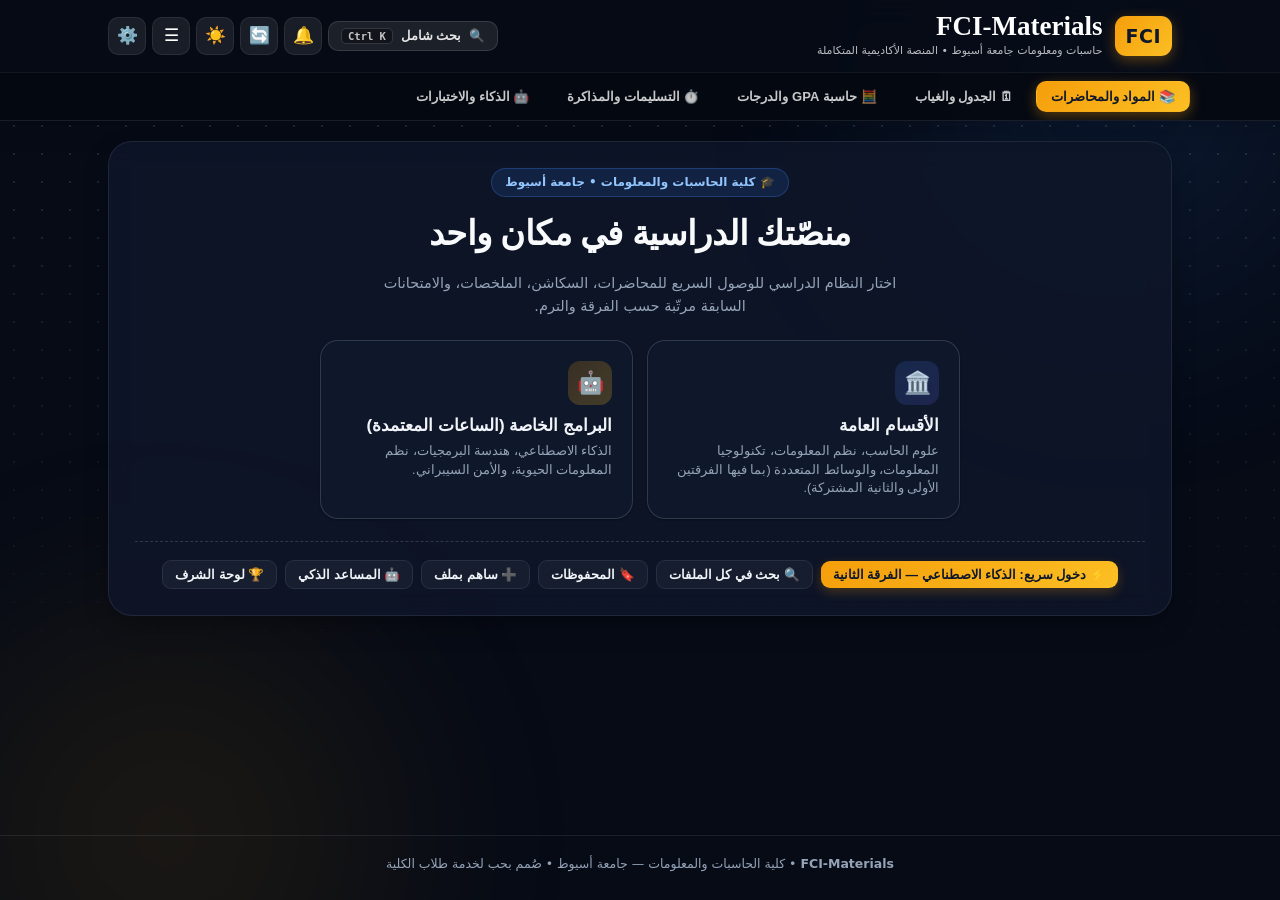
<file: index.html>
<!DOCTYPE html>
<html lang="ar" dir="rtl">
<head>
  <meta charset="UTF-8">
  <meta name="viewport" content="width=device-width, initial-scale=1.0, viewport-fit=cover">
  <title>FCI-Materials | منصة حاسبات ومعلومات جامعة أسيوط</title>
  <meta name="description" content="المنصة الأكاديمية المتكاملة لطلاب كلية الحاسبات والمعلومات بجامعة أسيوط — المحاضرات، السكاشن، الملخصات، الامتحانات، حاسبة GPA، والجدول الدراسي.">
  <meta name="theme-color" content="#060b16">
  <meta name="referrer" content="no-referrer">
  <meta http-equiv="Content-Security-Policy" content="default-src 'self'; script-src 'self' 'unsafe-inline'; style-src 'self' 'unsafe-inline' https://fonts.googleapis.com; font-src 'self' https://fonts.gstatic.com; img-src 'self' data: https://api.qrserver.com; connect-src 'self' https://script.google.com https://script.googleusercontent.com; frame-src https://drive.google.com https://docs.google.com https://www.youtube.com https://www.youtube-nocookie.com; object-src 'none'; base-uri 'self'; form-action 'self';">
  <meta name="apple-mobile-web-app-capable" content="yes">
  <meta name="apple-mobile-web-app-status-bar-style" content="black-translucent">
  <meta name="mobile-web-app-capable" content="yes">
  <meta property="og:title" content="FCI-Materials | حاسبات ومعلومات جامعة أسيوط">
  <meta property="og:description" content="المحاضرات، السكاشن، الملخصات، الامتحانات السابقة، حاسبة الـ GPA، ومتتبع الغياب في مكان واحد.">
  <meta property="og:type" content="website">
  <link rel="manifest" href="manifest.webmanifest">
  <link rel="icon" href="icon.svg" type="image/svg+xml">
  <link rel="apple-touch-icon" href="icon-192.png">
  <link rel="preconnect" href="https://script.google.com" crossorigin>
  <link rel="preconnect" href="https://script.googleusercontent.com" crossorigin>
  <link rel="preconnect" href="https://fonts.googleapis.com">
  <link rel="preconnect" href="https://fonts.gstatic.com" crossorigin>
  <link href="https://fonts.googleapis.com/css2?family=Markazi+Text:wght@500;700&family=Cairo:wght@400;600;700;800&display=swap" rel="stylesheet">
  <link rel="stylesheet" href="style.css?v=14">
</head>
<body>
  <div id="bg" aria-hidden="true"><div class="bg-dots"></div></div>

  <div id="splashScreen" role="status" aria-label="جاري التحميل">
    <div class="splash-logo">FCI</div>
    <h1>FCI-Materials</h1>
    <p>كلية الحاسبات والمعلومات — جامعة أسيوط</p>
    <div class="spinner"></div>
  </div>

  <div id="globalAnnouncement" class="announcement-bar" role="alert"></div>
  <div id="offlineBanner" class="offline-banner" role="status">📡 لا يوجد اتصال بالإنترنت حالياً — يتم عرض آخر نسخة محفوظة على جهازك</div>
  <div id="toast-container" aria-live="polite"></div>

  <header class="site-header" id="siteHeader">
    <div class="wrap header-inner">
      <div class="brand" id="brandHomeBtn" role="button" tabindex="0" aria-label="العودة للرئيسية">
        <span class="brand-mark">FCI</span>
        <div class="brand-text">
          <h1>FCI-Materials</h1>
          <p>حاسبات ومعلومات جامعة أسيوط • المنصة الأكاديمية المتكاملة</p>
        </div>
      </div>

      <div class="header-actions">
        <button type="button" class="search-trigger" onclick="openGlobalSearch()" title="بحث شامل في كل الملفات (Ctrl+K)" aria-label="بحث شامل">
          <span>🔍</span>
          <span class="st-txt">بحث شامل</span>
          <kbd>Ctrl K</kbd>
        </button>
        <button type="button" id="notifBtn" onclick="toggleNotif()" class="icon-link" title="الإشعارات" aria-label="الإشعارات">
          🔔<span id="notifDot" class="notification-dot"></span>
        </button>
        <button type="button" id="refreshBtn" onclick="refresh(true)" class="icon-link" title="تحديث البيانات" aria-label="تحديث">🔄</button>
        <button type="button" id="themeToggleBtn" class="icon-link" title="تغيير المظهر" aria-label="المظهر">🌙</button>
        <button type="button" onclick="openMenu()" class="icon-link" title="القائمة والأدوات" aria-label="القائمة">☰</button>
        <button type="button" id="adminBtn" onclick="showSection('adminLogin')" class="icon-link" title="دخول الإدارة" aria-label="الإدارة">⚙️</button>
        <button type="button" id="logoutBtn" onclick="logoutAdmin()" class="icon-link" style="display:none" title="تسجيل الخروج" aria-label="خروج">🚪</button>
      </div>
    </div>

    <div class="main-nav-wrap">
      <nav class="main-nav" aria-label="أقسام المنصة">
        <button type="button" class="mnav-btn active" data-main-tab="studentFlow" onclick="switchMainView('studentFlow')">📚 المواد والمحاضرات</button>
        <button type="button" class="mnav-btn" data-main-tab="scheduleView" onclick="switchMainView('scheduleView')">🗓 الجدول والغياب</button>
        <button type="button" class="mnav-btn" data-main-tab="gpaView" onclick="switchMainView('gpaView')">🧮 حاسبة GPA والدرجات</button>
        <button type="button" class="mnav-btn" data-main-tab="studyView" onclick="switchMainView('studyView')">⏱️ التسليمات والمذاكرة</button>
        <button type="button" class="mnav-btn" data-main-tab="aiView" onclick="switchMainView('aiView')">🤖 الذكاء والاختبارات</button>
      </nav>
    </div>
  </header>

  <!-- Modals & Overlays -->
  <div id="readModal" class="modal-overlay">
    <div class="reader">
      <div class="reader-bar">
        <div class="reader-title-wrap">
          <b id="rdT"></b>
          <span id="rdPos" class="reader-pos" hidden></span>
        </div>
        <div class="reader-tools">
          <button type="button" id="rdPrev" class="rd-btn" onclick="stepReader(-1)" title="الملف السابق (السهم الأيمن)">▶ <span class="rd-lbl">السابق</span></button>
          <button type="button" id="rdNext" class="rd-btn" onclick="stepReader(1)" title="الملف التالي (السهم الأيسر)"><span class="rd-lbl">التالي</span> ◀</button>
          <button type="button" id="rdDone" class="rd-btn" onclick="toggleReaderDone()" title="تحديد كمكتمل">✔ <span class="rd-lbl">تم</span></button>
          <button type="button" id="rdAi" class="rd-btn" onclick="askAiFromReader()" title="اسأل Gemini Pro عن الملف">🤖 <span class="rd-lbl">شرح AI</span></button>
          <button type="button" id="rdNote" class="rd-btn" onclick="openReaderNote()" title="ملاحظة على الملف">📝</button>
          <a id="rdDl" class="rd-btn" href="#" target="_blank" rel="noopener noreferrer" title="تحميل مباشر">⬇</a>
          <a id="rdExt" class="rd-btn" href="#" target="_blank" rel="noopener noreferrer" title="فتح في نافذة جديدة">↗</a>
          <button type="button" class="rd-btn close-x" onclick="closeReader()" aria-label="إغلاق">✕</button>
        </div>
      </div>
      <iframe id="rdF" title="عارض الملف" allowfullscreen></iframe>
    </div>
  </div>

  <div id="toolModal" class="modal-overlay">
    <div class="modal-content" id="toolBody"></div>
  </div>

  <div id="confirmModal" class="modal-overlay">
    <div class="modal-content" style="max-width:380px;text-align:center">
      <h3>تأكيد الإجراء</h3>
      <p id="confirmMsg" style="font-size:14px;color:var(--text-secondary);margin:10px 0 18px"></p>
      <div style="display:flex;gap:10px">
        <button type="button" class="btn" style="flex:1" onclick="resolveConfirm(true)">نعم، متابعة</button>
        <button type="button" class="btn btn-danger" style="flex:1" onclick="resolveConfirm(false)">إلغاء</button>
      </div>
    </div>
  </div>

  <div id="promptModal" class="modal-overlay">
    <div class="modal-content" style="max-width:400px">
      <h3 id="promptTitle">إدخال قيمة</h3>
      <div class="form-group">
        <input type="text" id="promptInput" class="form-input" autocomplete="off">
      </div>
      <div style="display:flex;gap:10px">
        <button type="button" class="btn" style="flex:1" onclick="resolvePrompt(true)">حفظ</button>
        <button type="button" class="btn btn-danger" style="flex:1" onclick="resolvePrompt(false)">إلغاء</button>
      </div>
    </div>
  </div>

  <div id="editModal" class="modal-overlay">
    <div class="modal-content">
      <h3>✏️ تعديل الملف</h3>
      <input type="hidden" id="editId">
      <div class="form-group"><label>اسم المادة</label><input type="text" id="editSubject" class="form-input"></div>
      <div class="form-group"><label>العنوان</label><input type="text" id="editTitle" class="form-input"></div>
      <div class="form-group"><label>الرابط</label><input type="url" id="editLink" class="form-input"></div>
      <div class="form-grid">
        <div class="form-group"><label>الأسبوع</label><select id="editWeek" class="form-select"></select></div>
        <div class="form-group"><label>النوع</label><select id="editType" class="form-select"></select></div>
        <div class="form-group"><label>النظام</label><select id="editTrack" class="form-select"></select></div>
        <div class="form-group"><label>القسم</label><select id="editDept" class="form-select"></select></div>
        <div class="form-group"><label>الفرقة</label><select id="editLevel" class="form-select"></select></div>
        <div class="form-group"><label>الفصل</label><select id="editSem" class="form-select"></select></div>
      </div>
      <div class="form-group"><label>الوسوم</label><input type="text" id="editTags" class="form-input"></div>
      <div class="form-grid">
        <div class="form-group"><label>تاريخ التسليم (للتكليفات)</label><input type="date" id="editDeadline" class="form-input"></div>
        <div class="form-group"><label>اسم الدكتور</label><input type="text" id="editDoctor" class="form-input"></div>
      </div>
      <div style="display:flex;gap:10px;margin-top:6px">
        <button type="button" class="btn" style="flex:1" onclick="submitEdit()">💾 حفظ التعديلات</button>
        <button type="button" class="btn btn-danger" style="flex:1" onclick="closeModal('editModal')">إلغاء</button>
      </div>
    </div>
  </div>

  <div id="notifDropdown" class="notif-dropdown" role="dialog" aria-label="الإشعارات">
    <div class="notif-head">
      <b>🔔 جديد المنصة</b>
      <button type="button" onclick="closeNotif()" aria-label="إغلاق">✕</button>
    </div>
    <div id="notifList">لا جديد.</div>
  </div>

  <main class="wrap">
    <!-- ==================== 1. STUDENT MATERIALS FLOW ==================== -->
    <div id="studentFlow">
      <section id="trackStep" class="drawer-label student-step">
        <span class="hero-badge">🎓 كلية الحاسبات والمعلومات • جامعة أسيوط</span>
        <h2>منصّتك الدراسية في مكان واحد</h2>
        <p class="hero-sub">اختار النظام الدراسي للوصول السريع للمحاضرات، السكاشن، الملخصات، والامتحانات السابقة مرتّبة حسب الفرقة والترم.</p>

        <div class="track-cards">
          <button type="button" class="track-card-btn" data-k="track" data-v="عام" data-n="deptStep">
            <div class="track-card-ic">🏛️</div>
            <strong>الأقسام العامة</strong>
            <span>علوم الحاسب، نظم المعلومات، تكنولوجيا المعلومات، والوسائط المتعددة (بما فيها الفرقتين الأولى والثانية المشتركة).</span>
          </button>
          <button type="button" class="track-card-btn special" data-k="track" data-v="خاص" data-n="deptStep">
            <div class="track-card-ic">🤖</div>
            <strong>البرامج الخاصة (الساعات المعتمدة)</strong>
            <span>الذكاء الاصطناعي، هندسة البرمجيات، نظم المعلومات الحيوية، والأمن السيبراني.</span>
          </button>
        </div>

        <div class="quick-strip">
          <button type="button" class="btn btn-warning sm" onclick="quickSelectAI()">⚡ دخول سريع: الذكاء الاصطناعي — الفرقة الثانية</button>
          <button type="button" class="btn btn-ghost sm" onclick="openGlobalSearch()">🔍 بحث في كل الملفات</button>
          <button type="button" class="btn btn-ghost sm" onclick="openSaved()">🔖 المحفوظات</button>
          <button type="button" class="btn btn-ghost sm" onclick="openContribute()">➕ ساهم بملف</button>
          <button type="button" class="btn btn-ghost sm" onclick="switchMainView('aiView');switchAiTab('tutor')">🤖 المساعد الذكي</button>
          <button type="button" class="btn btn-ghost sm" onclick="switchMainView('aiView');switchAiTab('leaderboard')">🏆 لوحة الشرف</button>
        </div>
      </section>

      <section id="deptStep" class="drawer-label student-step" hidden>
        <div class="chosen-level-bar">
          <span>النظام: <strong id="lblDept"></strong></span>
          <button type="button" class="btn btn-ghost sm" onclick="resetTo('trackStep')">← تغيير النظام</button>
        </div>
        <h2>اختار القسم / البرنامج</h2>
        <p style="font-size:13px;color:var(--text-muted);margin:0">اختار قسمك، أو «المواد المشتركة فقط» لو لسه مختارتش.</p>
        <div id="deptBtns" class="level-picker"></div>
      </section>

      <section id="levelStep" class="drawer-label student-step" hidden>
        <div class="chosen-level-bar">
          <span>المسار: <strong id="lblLevel"></strong></span>
          <button type="button" class="btn btn-ghost sm" onclick="resetTo('trackStep')">← البداية</button>
        </div>
        <h2>الفرقة الدراسية</h2>
        <div id="levelBtns" class="level-picker"></div>
      </section>

      <section id="semesterStep" class="drawer-label student-step" hidden>
        <div class="chosen-level-bar">
          <span>المسار: <strong id="lblSem"></strong></span>
          <button type="button" class="btn btn-ghost sm" onclick="resetTo('levelStep')">← تغيير الفرقة</button>
        </div>
        <h2>الفصل الدراسي</h2>
        <div class="level-picker">
          <button type="button" class="btn" data-k="semester" data-v="الفصل الأول">📘 الترم الأول</button>
          <button type="button" class="btn" data-k="semester" data-v="الفصل الثاني">📗 الترم الثاني</button>
        </div>
      </section>

      <section id="resultsStep" class="drawer-label student-step" hidden>
        <div class="chosen-level-bar hero-bar">
          <span id="chosenResultsLabel"></span>
          <div style="display:flex;gap:6px;flex-wrap:wrap">
            <button type="button" class="btn sm btn-warning" onclick="switchMainView('scheduleView')">🗓 جدولي</button>
            <button type="button" class="btn sm btn-danger" onclick="clearSavedPath()">تغيير مساري</button>
          </div>
        </div>
        <h2>موادك الدراسية 📚</h2>
        <div id="semProg"></div>
        <div id="recentStrip"></div>
        <div id="upcoming"></div>
        <div class="filters">
          <input type="search" id="searchBox" class="form-input" placeholder="🔍 ابحث عن مادة أو ملف أو دكتور..." aria-label="بحث">
          <select id="weekFilter" class="form-select" style="max-width:165px" aria-label="الأسبوع"></select>
          <select id="typeFilter" class="form-select" style="max-width:165px" aria-label="النوع"></select>
        </div>
        <div id="quickFilterBar" class="qfilter-bar" role="group" aria-label="فلاتر سريعة">
          <button type="button" class="qf-pill active" data-qf="all" onclick="setQuickFilter('all')">✨ الكل</button>
          <button type="button" id="qfNewBtn" class="qf-pill" data-qf="new" onclick="setQuickFilter('new')">🆕 جديد الأسبوع</button>
          <button type="button" class="qf-pill" data-qf="todo" onclick="setQuickFilter('todo')">⏳ لم يكتمل بعد</button>
          <button type="button" class="qf-pill" data-qf="saved" onclick="setQuickFilter('saved')">🔖 المحفوظات</button>
          <button type="button" class="qf-pill" data-qf="noted" onclick="setQuickFilter('noted')">📝 عليه ملاحظة</button>
        </div>
        <p style="color:var(--text-muted);font-size:12px;margin:8px 0 0">اضغط على أي مادة لفتحها في تاب مستقل، ثم اختار القسم (محاضرات، سكاشن، ملخصات...) • ⭐ تثبيت • ✔ تم • 📝 ملاحظة</p>
        <div id="cards" class="card-grid"></div>
      </section>
    </div>

    <!-- ==================== 2. SCHEDULE & ATTENDANCE HUB ==================== -->
    <section id="scheduleView" class="drawer-label" hidden>
      <div class="chosen-level-bar">
        <span>🗓 جدول المحاضرات والسكاشن ومتتبع الغياب</span>
        <button type="button" class="btn btn-ghost sm" onclick="exportIcs()">📆 تصدير المواعيد للتقويم</button>
      </div>

      <div class="two-col">
        <div class="acard" style="margin-bottom:0">
          <div style="display:flex;justify-content:space-between;align-items:center;flex-wrap:wrap;gap:8px;margin-bottom:10px">
            <h3 style="margin:0">📅 الجدول الأسبوعي</h3>
            <span id="todayBadgeLabel" class="tag"></span>
          </div>
          <div class="pill-bar" id="schedDayPills"></div>

          <form id="customSchedForm" class="form-grid" style="background:var(--bg-surface);padding:12px;border-radius:12px;border:1px solid var(--border);margin-bottom:14px">
            <input type="text" id="cSchedSubject" class="form-input" required placeholder="اسم المقرر (مثل: البرمجة الشيئية)">
            <select id="cSchedDay" class="form-select">
              <option value="السبت">السبت</option>
              <option value="الأحد">الأحد</option>
              <option value="الاثنين">الاثنين</option>
              <option value="الثلاثاء">الثلاثاء</option>
              <option value="الأربعاء">الأربعاء</option>
              <option value="الخميس">الخميس</option>
            </select>
            <input type="text" id="cSchedTime" class="form-input" required placeholder="الوقت (مثال: 10:00 - 12:00 ظ)">
            <input type="text" id="cSchedRoom" class="form-input" required placeholder="المكان (مدرج 9 / معمل 3أ)">
            <select id="cSchedType" class="form-select">
              <option value="محاضرة نظري">محاضرة نظري</option>
              <option value="سكشن / معمل عملي">سكشن / معمل عملي</option>
            </select>
            <button type="submit" class="btn">➕ أضف لجدولي</button>
          </form>

          <div id="unifiedScheduleList"></div>
        </div>

        <div class="acard" style="margin-bottom:0">
          <div style="display:flex;justify-content:space-between;align-items:center;flex-wrap:wrap;gap:8px;margin-bottom:8px">
            <h3 style="margin:0">🚨 متتبع الغياب والإنذارات</h3>
            <button type="button" class="btn btn-warning sm" onclick="importPathCoursesToAttendance()">⚡ استيراد مواد ترمي</button>
          </div>
          <p style="font-size:12.5px;color:var(--text-muted);margin:0 0 12px">سجّل غياباتك في كل مادة لتجنب تجاوز الحد الأقصى (4 غيابات بدون عذر قبل الحرمان).</p>
          <form id="addAttCourseForm" class="row" style="margin-bottom:12px">
            <input type="text" id="newAttCourseName" class="form-input" required placeholder="أضف مادة لمتتبع الغياب...">
            <button type="submit" class="btn sm">➕ إضافة</button>
          </form>
          <div id="attendanceCardsList"></div>
        </div>
      </div>
    </section>

    <!-- ==================== 3. GPA & GRADE CALCULATOR HUB ==================== -->
    <section id="gpaView" class="drawer-label" hidden>
      <div class="chosen-level-bar">
        <span>🧮 حاسبة المعدل التراكمي (GPA) وحاسبة درجات الميدتيرم والفاينال</span>
        <button type="button" class="btn sm btn-warning" onclick="resetDefaultGpaCourses()">🗑️ مسح كل المواد</button>
      </div>

      <div class="two-col">
        <div class="acard" style="margin-bottom:0">
          <div style="display:flex;justify-content:space-between;align-items:center;flex-wrap:wrap;gap:8px;margin-bottom:12px">
            <h3 style="margin:0">📈 مقررات الفصل الدراسي الحالي</h3>
            <div style="display:flex;gap:6px;flex-wrap:wrap">
              <button type="button" class="btn btn-warning sm" onclick="importPathCoursesToGpa()">⚡ استيراد مواد ترمي</button>
              <button type="button" class="btn sm" onclick="addRichGpaCourse()">➕ إضافة مادة</button>
            </div>
          </div>

          <div class="form-grid" style="margin-bottom:12px">
            <div class="form-group" style="margin:0">
              <label>المعدل التراكمي السابق (CGPA)</label>
              <input type="number" id="prevGpa" class="form-input" placeholder="مثال: 3.45" step="0.01" min="0" max="4">
            </div>
            <div class="form-group" style="margin:0">
              <label>الساعات المجتازة سابقاً</label>
              <input type="number" id="prevHrs" class="form-input" placeholder="مثال: 36" min="0" max="144">
            </div>
          </div>

          <div id="richGpaCoursesList"></div>
        </div>

        <div>
          <div class="acard">
            <h3>🏆 النتيجة الفورية للمعدل</h3>
            <div class="stat-grid" style="margin-bottom:10px">
              <div class="stat-card">
                <small>معدل الفصل (Semester)</small>
                <div id="liveSemGpa" class="stat-num">0.00</div>
                <small id="liveSemHours">0 ساعة</small>
              </div>
              <div class="stat-card">
                <small>التراكمي الجديد (CGPA)</small>
                <div id="liveNewCgpa" class="stat-num">0.00</div>
                <small id="liveGradeBadge">—</small>
              </div>
            </div>
            <div id="gpaHonorAlert" style="font-size:13px;font-weight:700;text-align:center;padding:9px;border-radius:10px;background:var(--bg-surface);border:1px solid var(--border)"></div>
          </div>

          <div class="acard">
            <h4>🎯 محاكي المعدل المستهدف</h4>
            <p style="font-size:12px;color:var(--text-muted);margin:0 0 8px">ادخل المعدل التراكمي الذي تطمح للوصول إليه بنهاية هذا الترم:</p>
            <div class="row">
              <input type="number" id="targetCgpaInput" class="form-input" step="0.05" min="2.0" max="4.0" value="3.60" placeholder="المعدل المستهدف">
              <button type="button" class="btn btn-warning" onclick="simulateTargetGpa()">احسب المطلوب</button>
            </div>
            <div id="targetGpaOutput" style="font-size:13px;margin-top:10px;padding:10px;border-radius:10px;background:var(--bg-surface);border:1px solid var(--border)">
              اضغط «احسب المطلوب» لمعرفة المعدل الفصلي اللازم تحقيقه.
            </div>
          </div>

          <div class="acard" style="margin-bottom:0">
            <h4>📊 حاسبة درجات أعمال السنة والفاينال</h4>
            <div class="form-grid">
              <div class="form-group" style="margin:0"><label>درجتك في الأعمال/الميدتيرم</label><input id="inlineGM" type="number" class="form-input" min="0" value="32"></div>
              <div class="form-group" style="margin:0"><label>النهاية العظمى للأعمال</label><input id="inlineGMM" type="number" class="form-input" value="40"></div>
              <div class="form-group" style="margin:0"><label>النهاية العظمى للفاينال</label><input id="inlineGF" type="number" class="form-input" value="60"></div>
              <div class="form-group" style="margin:0">
                <label>التقدير / النسبة المستهدفة</label>
                <select id="inlineGT" class="form-select">
                  <option value="50">50% (نجاح D)</option>
                  <option value="65">65% (جيد C)</option>
                  <option value="75">75% (جيد جداً B)</option>
                  <option value="80">80% (جيد جداً مرتفع B+)</option>
                  <option value="85" selected>85% (امتياز A)</option>
                  <option value="90">90% (امتياز مرتفع A+)</option>
                </select>
              </div>
            </div>
            <button type="button" class="btn" style="width:100%;margin-top:10px" onclick="calcInlineCourseGrade()">احسب درجة الفاينال المطلوبة</button>
            <div id="inlineGradeResult" style="margin-top:10px;font-weight:bold;text-align:center;font-size:14px"></div>
          </div>
        </div>
      </div>
    </section>

    <!-- ==================== 4. TASKS, POMODORO & STUDY NOTES ==================== -->
    <section id="studyView" class="drawer-label" hidden>
      <div class="chosen-level-bar">
        <span>⏱️ إدارة التسليمات والشيتات • مؤقت البومودورو • دفتر الملاحظات</span>
        <span id="studyStatsBanner" class="tag"></span>
      </div>

      <div class="two-col">
        <div class="acard" style="margin-bottom:0">
          <div style="display:flex;justify-content:space-between;align-items:center;flex-wrap:wrap;gap:8px;margin-bottom:10px">
            <h3 style="margin:0">💻 شيتات البرمجة والتسليمات</h3>
            <div class="pill-bar" style="margin:0" id="taskFilterBar">
              <button type="button" class="pill-btn active" data-tf="all" onclick="setTaskFilter('all')">الكل</button>
              <button type="button" class="pill-btn" data-tf="pending" onclick="setTaskFilter('pending')">قيد التنفيذ</button>
              <button type="button" class="pill-btn" data-tf="done" onclick="setTaskFilter('done')">مكتمل ✅</button>
            </div>
          </div>

          <form id="addTaskForm" class="form-grid" style="background:var(--bg-surface);padding:12px;border-radius:12px;border:1px solid var(--border);margin-bottom:14px">
            <input type="text" id="taskTitleIn" class="form-input" required placeholder="عنوان الشيت أو المشروع...">
            <input type="text" id="taskCourseIn" class="form-input" required placeholder="اسم المادة (مثل: هياكل متقطعة)">
            <input type="date" id="taskDateIn" class="form-input" required>
            <select id="taskPrioIn" class="form-select">
              <option value="عاجل">أولوية عاجلة 🔴</option>
              <option value="متوسط">أولوية متوسطة 🟡</option>
              <option value="عادي">أولوية عادية 🟢</option>
            </select>
            <button type="submit" class="btn" style="grid-column:1 / -1">➕ إضافة مهمة جديدة</button>
          </form>

          <div id="platformAssignmentsBox"></div>
          <div id="personalTasksList"></div>
        </div>

        <div>
          <div class="acard" style="text-align:center">
            <div style="display:flex;justify-content:space-between;align-items:center">
              <h3 style="margin:0">⏱️ مؤقت المذاكرة (Pomodoro)</h3>
              <button type="button" id="pomoSoundBtn" class="pill-btn" onclick="togglePomoSound()">🔔 الصوت مفعل</button>
            </div>
            <div class="pill-bar" style="justify-content:center;margin-top:12px">
              <button type="button" class="pill-btn active" data-pomo="25" onclick="setPomoMode(25)">تركيز (25 د)</button>
              <button type="button" class="pill-btn" data-pomo="5" onclick="setPomoMode(5)">راحة قصيرة (5 د)</button>
              <button type="button" class="pill-btn" data-pomo="15" onclick="setPomoMode(15)">راحة طويلة (15 د)</button>
            </div>

            <div class="pomo-ring-wrap">
              <svg class="pomo-svg" viewBox="0 0 176 176" aria-hidden="true">
                <circle class="pomo-track" cx="88" cy="88" r="75"></circle>
                <circle id="pomoProgCircle" class="pomo-prog" cx="88" cy="88" r="75"></circle>
              </svg>
              <div id="pomoTimerDisplay" class="pomo-clock">25:00</div>
            </div>

            <p id="pomoStatusLabel" style="font-size:13px;color:var(--text-muted);margin:0 0 14px">جاهز لبدء جلسة تركيز</p>
            <div style="display:flex;gap:10px;justify-content:center">
              <button type="button" id="pomoStartBtn" class="btn btn-success" onclick="togglePomoTimer()">▶ ابدأ</button>
              <button type="button" class="btn btn-warning" onclick="resetPomoTimer()">↺ إعادة ضبط</button>
            </div>
          </div>

          <div class="acard" style="margin-bottom:0">
            <div style="display:flex;justify-content:space-between;align-items:center;margin-bottom:8px">
              <h4 style="margin:0">📝 كشكول الملاحظات السريعة</h4>
              <button type="button" class="pill-btn" onclick="copyQuickNotes()">📋 نسخ</button>
            </div>
            <textarea id="quickNotesArea" rows="5" class="form-input" placeholder="اكتب ملاحظات المحاضرات، ملخص القوانين، أو روابط مهمة... (يُحفظ تلقائياً)"></textarea>
            <div id="savedFileNotesBox" style="margin-top:12px"></div>
          </div>
        </div>
      </div>
    </section>


    <!-- ==================== 4.5 AI CAMPUS HUB (GEMINI PRO, QUIZZES, LEADERBOARD, ROADMAP) ==================== -->
    <section id="aiView" class="drawer-label" hidden>
      <div class="chosen-level-bar hero-bar">
        <span>🤖 مركز الذكاء الاصطناعي والاختبارات التفاعلية والخريطة الدراسية</span>
        <span id="aiStatusPill" class="path-pill">Gemini Pro</span>
      </div>

      <div class="hub-subtabs" role="tablist">
        <button type="button" class="hub-stab active" data-ai-tab="tutor" onclick="switchAiTab('tutor')">🤖 المساعد الذكي (Pro)</button>
        <button type="button" class="hub-stab" data-ai-tab="quizzes" onclick="switchAiTab('quizzes')">🧪 بنك الاختبارات ومولّد MCQ</button>
        <button type="button" class="hub-stab" data-ai-tab="leaderboard" onclick="switchAiTab('leaderboard')">🏆 لوحة شرف المساهمين</button>
        <button type="button" class="hub-stab" data-ai-tab="roadmap" onclick="switchAiTab('roadmap')">🗺️ خريطة المقررات</button>
      </div>

      <!-- Sub-tab 1: AI Study Tutor -->
      <div id="aiTab-tutor" class="ai-subpanel">
        <div class="acard">
          <h3>🤖 مساعد المذاكرة الذكي (Gemini Pro)</h3>
          <p style="font-size:12.5px;color:var(--text-muted);margin:0 0 10px">اسأل عن أي مفهوم أو مسألة أو الصق كود مش فاهمه وهيشرحهولك بالعامية المصرية خطوة بخطوة مع أمثلة.</p>
          <div class="form-grid" style="margin-bottom:10px">
            <input type="text" id="aiTutorSubj" list="dlSubjects" class="form-input" placeholder="اسم المادة (اختياري — مثال: تراكيب البيانات)">
            <select id="aiTutorMode" class="form-select">
              <option value="explain">💡 شرح وتبسيط المفهوم</option>
              <option value="code">💻 شرح أو حل كود برمجي</option>
              <option value="summary">📝 تلخيص نقاط للامتحان</option>
            </select>
          </div>
          <input type="hidden" id="aiTutorFile" value="">
          <div id="aiTutorContextBadge" style="display:none;margin-bottom:8px;font-size:12px"></div>
          <textarea id="aiTutorPrompt" rows="4" class="form-input" placeholder="اكتب سؤالك هنا أو الصق الكود/الفقرة اللي عايز تفهمها..."></textarea>
          <div class="row" style="margin-top:10px">
            <button type="button" id="aiTutorSendBtn" class="btn" style="flex:1" onclick="askAiTutor()">✨ اسأل Gemini Pro</button>
            <button type="button" class="btn btn-ghost sm" onclick="$('aiTutorPrompt').value='';$('aiTutorReply').innerHTML=''">مسح</button>
          </div>
          <div id="aiTutorReply"></div>
        </div>
      </div>

      <!-- Sub-tab 2: Interactive Quiz Bank + AI Quiz Generator -->
      <div id="aiTab-quizzes" class="ai-subpanel" hidden>
        <div class="two-col">
          <div class="acard" style="margin-bottom:0">
            <div style="display:flex;justify-content:space-between;align-items:center;flex-wrap:wrap;gap:8px;margin-bottom:10px">
              <h3 style="margin:0">🧪 بنك الاختبارات التفاعلية (MCQ)</h3>
              <button type="button" id="addQuizBankBtn" class="btn btn-success sm" style="display:none" onclick="openAddQuizModal()">➕ إضافة اختبار للبنك</button>
            </div>
            <p style="font-size:12.5px;color:var(--text-muted);margin:0 0 10px">اختبارات إلكترونية بتايمر وتصحيح فوري وشرح لكل إجابة لمراجعة الميدتيرم والفاينال.</p>
            <div id="quizBankList"></div>
          </div>

          <div class="acard" style="margin-bottom:0">
            <h3>⚡ مولّد الكويزات الفوري بالذكاء الاصطناعي</h3>
            <p style="font-size:12.5px;color:var(--text-muted);margin:0 0 10px">الصق ملخص المحاضرة أو اكتب اسم الموضوع، وهيتعملك اختبار MCQ فوري بتايمر وتصحيح تلقائي.</p>
            <input type="text" id="aiQuizSubj" list="dlSubjects" class="form-input" placeholder="اسم المادة (مثال: نظم التشغيل)">
            <div class="form-grid" style="margin-top:8px">
              <select id="aiQuizCount" class="form-select">
                <option value="5">5 أسئلة (سريع)</option>
                <option value="8">8 أسئلة (متوسط)</option>
                <option value="10">10 أسئلة (شامل)</option>
              </select>
              <select id="aiQuizDiff" class="form-select">
                <option value="سهل">مستوى سهل</option>
                <option value="متوسط" selected>مستوى متوسط</option>
                <option value="صعب">مستوى صعب (امتحان)</option>
              </select>
            </div>
            <textarea id="aiQuizText" rows="5" class="form-input" style="margin-top:8px" placeholder="الصق نص المحاضرة أو الملخص أو اكتب الموضوعات اللي عايز تمتحن فيها..."></textarea>
            <button type="button" id="aiQuizGenBtn" class="btn btn-warning" style="width:100%;margin-top:10px" onclick="generateAiQuiz()">⚡ ولّد الاختبار وابدأ الآن</button>
          </div>
        </div>
      </div>

      <!-- Sub-tab 3: Contributors Leaderboard -->
      <div id="aiTab-leaderboard" class="ai-subpanel" hidden>
        <div class="acard">
          <div style="display:flex;justify-content:space-between;align-items:center;flex-wrap:wrap;gap:8px;margin-bottom:10px">
            <h3 style="margin:0">🏆 لوحة شرف المساهمين</h3>
            <button type="button" class="btn btn-success sm" onclick="openContribute()">➕ ساهم بملف وادخل اللوحة</button>
          </div>
          <p style="font-size:12.5px;color:var(--text-muted);margin:0 0 12px">تكريم للطلاب والمشرفين اللي ساهموا بملخصات ومحاضرات وامتحانات لمساعدة زمايلهم في الكلية.</p>
          <div id="leaderboardList"></div>
        </div>
      </div>

      <!-- Sub-tab 4: Course Roadmap & Prerequisites -->
      <div id="aiTab-roadmap" class="ai-subpanel" hidden>
        <div class="acard">
          <div style="display:flex;justify-content:space-between;align-items:center;flex-wrap:wrap;gap:8px;margin-bottom:10px">
            <h3 style="margin:0">🗺️ خريطة المقررات والمتطلبات السابقة</h3>
            <button type="button" id="addRoadBtn" class="btn btn-success sm owner-only" style="display:none" onclick="openAddRoadModal()">➕ إضافة مقرر للخريطة</button>
          </div>
          <p style="font-size:12.5px;color:var(--text-muted);margin:0 0 12px">علّم على المواد اللي اجتزتها (✔) عشان تعرف فوراً إيه المواد المفتوحة لك في التسجيل (🔓) وإيه اللي مقفول بسبب متطلب سابق (🔒).</p>
          <div class="row" style="margin-bottom:12px">
            <select id="roadDeptSel" class="form-select" style="max-width:260px" onchange="renderRoadmap()">
              <option value="الذكاء الاصطناعي">🤖 الذكاء الاصطناعي (خاص)</option>
              <option value="هندسة البرمجيات">💻 هندسة البرمجيات (خاص)</option>
              <option value="الأمن السيبراني">🛡️ الأمن السيبراني (خاص)</option>
              <option value="نظم المعلومات الحيوية">🧬 نظم المعلومات الحيوية (خاص)</option>
              <option value="الأقسام العامة">🏛️ الأقسام العامة</option>
            </select>
            <span id="roadStatsBadge" class="tag"></span>
          </div>
          <div id="roadmapContent"></div>
        </div>
      </div>
    </section>

    <!-- ==================== 5. ADMIN LOGIN & DASHBOARD ==================== -->
    <section id="adminLogin" class="drawer-label" hidden>
      <h2>دخول الإدارة 🔐</h2>
      <p style="font-size:13px;color:var(--text-muted);margin:0 0 16px">محمي بتجزئة SHA-256 وتوكن HMAC-SHA256 ومصادقة ثنائية 2FA وتأخير تصاعدي ضد التخمين</p>
      <div class="form-group" style="max-width:340px;margin:0 auto">
        <input type="text" id="adminUsername" class="form-input" placeholder="اسم المشرف (مثال: المالك)" autocomplete="username" style="text-align:center;margin-bottom:10px">
        <input type="password" id="adminPassword" class="form-input" placeholder="كلمة المرور..." autocomplete="current-password" style="text-align:center">
        <div id="otpBox" class="otp-box" hidden>
          <label for="adminOtp" style="text-align:center;font-size:12.5px;margin-bottom:6px">🔐 كود المصادقة الثنائية (Google Authenticator)</label>
          <input type="text" id="adminOtp" inputmode="numeric" maxlength="6" class="form-input otp-input" placeholder="000000" autocomplete="one-time-code">
        </div>
        <label style="display:flex;align-items:center;justify-content:center;gap:8px;margin-top:10px;font-size:12.5px;color:var(--text-muted);cursor:pointer"><input type="checkbox" id="adminRememberTab" checked> حفظ الجلسة في هذا التاب حتى إغلاقه (أزل التحديد على جهاز مشترك)</label>
        <button type="button" id="adminLoginBtn" class="btn" onclick="checkLogin()" style="width:100%;margin-top:14px">دخول لوحة التحكم</button>
      </div>
    </section>

    <section id="adminDashboard" class="drawer-label" hidden>
      <div style="display:flex;justify-content:space-between;align-items:center;flex-wrap:wrap;gap:8px">
        <h2 style="margin:0">لوحة التحكم</h2>
        <span id="adminHello" class="tag" style="font-size:13.5px"></span>
      </div>

      <div class="atabs" role="tablist">
        <button type="button" class="atab on" data-t="home" onclick="adminTab('home')">🏠 الرئيسية</button>
        <button type="button" class="atab" data-t="add" onclick="adminTab('add')">➕ إضافة</button>
        <button type="button" class="atab" data-t="files" onclick="adminTab('files')">🗂 الملفات</button>
        <button type="button" class="atab" data-t="students" onclick="adminTab('students')">👥 الطلاب <span id="repBadge" class="rbadge"></span></button>
        <button type="button" class="atab" data-t="calendar" onclick="adminTab('calendar')">📅 التقويم</button>
        <button type="button" class="atab" data-t="settings" onclick="adminTab('settings')">⚙️ النظام</button>
      </div>

      <div id="ap-home" class="apanel">
        <div class="stat-grid">
          <div class="stat-card"><div class="ic">📁</div><div id="statTotal" class="stat-num">0</div><small>إجمالي الملفات</small></div>
          <div class="stat-card"><div class="ic">📚</div><div id="statSubs" class="stat-num">0</div><small>مادة</small></div>
          <div class="stat-card"><div class="ic">🎓</div><div id="statLecSec" class="stat-num">0</div><small>محاضرات/سكاشن</small></div>
          <div class="stat-card"><div class="ic">📝</div><div id="statExams" class="stat-num">0</div><small>امتحانات</small></div>
          <div class="stat-card"><div class="ic">👁</div><div id="statViews" class="stat-num">0</div><small>مشاهدات / تحميلات</small></div>
        </div>
        <div id="attention" class="acard"></div>
        <div class="acard owner-only">
          <h4>📢 إعلان عام للطلاب</h4>
          <div class="row">
            <input type="text" id="announceInput" class="form-input" placeholder="نص الإعلان...">
            <input type="date" id="announceUntil" class="form-input" style="max-width:170px" title="تاريخ انتهاء الإعلان (اختياري)">
            <button type="button" class="btn btn-warning" onclick="saveAnnouncement()">نشر</button>
            <button type="button" class="btn btn-danger" onclick="clearAnnouncement()">حذف</button>
          </div>
        </div>
        <h4>إجراءات سريعة</h4>
        <div class="agrid">
          <button type="button" class="tile" onclick="adminTab('add')"><span>➕</span>إضافة ملف</button>
          <button type="button" class="tile" onclick="openShareMsg()"><span>📣</span>رسالة للجروب</button>
          <button type="button" class="tile" onclick="openGaps()"><span>🕳</span>المحتوى الناقص</button>
          <button type="button" class="tile" onclick="openDash()"><span>📈</span>إحصائيات</button>
          <button type="button" class="tile" onclick="exportCsv()"><span>📤</span>تصدير CSV</button>
          <button type="button" class="tile" onclick="openQrModal()"><span>📱</span>QR للموقع</button>
          <button type="button" class="tile" onclick="openAddQuizModal()"><span>🧪</span>إضافة اختبار MCQ</button>
          <button type="button" class="tile owner-only" onclick="openAddRoadModal()"><span>🗺️</span>إضافة للخريطة</button>
        </div>
      </div>

      <div id="ap-add" class="apanel" hidden>
        <div id="addJumpBanner"></div>
        <div class="acard">
          <h4>1) المسار</h4>
          <p id="pathHint" style="font-size:12px;color:var(--text-muted);margin:0 0 10px"></p>
          <div class="form-grid">
            <select id="addTrack" class="form-select"><option value="عام">الأقسام العامة</option><option value="خاص">البرامج الخاصة</option></select>
            <select id="addDept" class="form-select"></select>
            <select id="addLevel" class="form-select"></select>
            <select id="addSemester" class="form-select"><option value="الفصل الأول">الفصل الأول</option><option value="الفصل الثاني">الفصل الثاني</option></select>
            <input type="text" id="addSubject" list="dlSubjects" class="form-input" placeholder="اسم المادة" autocomplete="off">
            <datalist id="dlSubjects"></datalist>
            <input type="text" id="addDoctor" list="dlDoctors" class="form-input" placeholder="اسم الدكتور (اختياري)" autocomplete="off">
            <datalist id="dlDoctors"></datalist>
          </div>
        </div>
        <div class="acard">
          <h4>2) الملف</h4>
          <div class="form-grid">
            <select id="addType" class="form-select"></select>
            <select id="addWeek" class="form-select"></select>
            <input type="text" id="addTitle" class="form-input" placeholder="عنوان الملف">
            <input type="url" id="addLink" class="form-input" placeholder="الرابط (https://...)">
            <input type="text" id="addTags" class="form-input" placeholder="وسوم: مهم، مراجعة (اختياري)">
            <input type="date" id="addDeadline" class="form-input" style="display:none" title="تاريخ التسليم">
            <label style="font-size:12px;color:var(--text-muted)">نشر في وقت لاحق (اختياري)<input type="datetime-local" id="addPub" class="form-input"></label>
          </div>
          <div class="row" style="margin-top:12px">
            <button type="button" class="btn" onclick="saveMaterial()" style="flex:1">🚀 نشر الملف</button>
            <button type="button" id="aiTagBtn" class="btn btn-warning" onclick="suggestTagsWithAi()">✨ اقتراح وسوم وتصنيف بالـ AI</button>
          </div>
        </div>
        <div class="acard">
          <h4>➕ إضافة جماعية</h4>
          <p style="font-size:12px;color:var(--text-muted);margin:0 0 8px">يستخدم بيانات المسار والمادة والنوع والأسبوع من فوق. اكتب كل ملف في سطر بالشكل: العنوان | الرابط (حتى 40 ملف).</p>
          <textarea id="addBulk" class="form-input" style="min-height:110px" placeholder="محاضرة 1 | https://drive.google.com/..."></textarea>
          <button type="button" class="btn" style="width:100%;margin-top:8px" onclick="saveBulk()">نشر الكل</button>
        </div>
        <div class="acard owner-only">
          <h4>📂 استيراد من فولدر درايف (للمالك فقط)</h4>
          <p style="font-size:12px;color:var(--text-muted);margin:0 0 8px">ارفع ملفات المادة في فولدر على <b>حسابك</b> وحط رابطه هنا. النظام يدخل جوه الفولدرات الفرعية ويحدد النوع والأسبوع ويفتح المشاركة (حتى 40 ملف في المرة).</p>
          <input type="url" id="driveFolder" class="form-input" placeholder="https://drive.google.com/drive/folders/...">
          <label style="display:flex;gap:8px;align-items:center;margin-top:8px;font-size:13px"><input type="checkbox" id="driveAuto" checked> حدّد النوع والأسبوع من اسم الفولدر والملف</label>
          <label style="display:flex;gap:8px;align-items:center;margin-top:4px;font-size:13px"><input type="checkbox" id="driveShare" checked> افتح المشاركة (أي حد معاه الرابط)</label>
          <button type="button" class="btn" style="width:100%;margin-top:10px" onclick="saveDriveImport()">📥 استيراد الفولدر</button>
        </div>
      </div>

      <div id="ap-files" class="apanel" hidden>
        <div class="row" style="margin-bottom:8px">
          <button type="button" class="btn sm" onclick="openSubjects()">📚 إدارة المواد</button>
          <button type="button" class="btn btn-warning sm" onclick="openSmartFixer()">🪄 فحص وتصحيح التصنيف</button>
          <button type="button" class="btn btn-success sm owner-only" onclick="repairAllPaths()">🔧 إصلاح المسارات المخفية</button>
          <button type="button" class="btn btn-ghost sm" onclick="openDuplicates()">♻️ كشف المكررات</button>
        </div>
        <div class="filters" style="margin-top:0">
          <input type="search" id="afSearch" class="form-input" placeholder="🔍 ابحث بالعنوان أو المادة أو الدكتور..." aria-label="بحث في الملفات">
          <select id="afSub" class="form-select" style="max-width:210px" aria-label="المادة"></select>
        </div>
        <p style="margin:8px 0;font-size:13px;color:var(--text-muted)">
          <label style="margin-left:10px"><input type="checkbox" id="afAll"> تحديد الكل</label>
          <span id="afCount"></span> • الأحدث أولاً
        </p>
        <div id="afBar" class="acard" style="display:none;position:sticky;top:68px;z-index:5;background:var(--bg-surface)">
          <b id="afSel"></b>
          <div class="row" style="margin-top:8px">
            <button type="button" class="btn sm" onclick="bulkMove()">📦 نقل/تعديل</button>
            <button type="button" class="btn sm" onclick="bulkHide('1')">🙈 إخفاء</button>
            <button type="button" class="btn sm" onclick="bulkHide('')">👁 إظهار</button>
            <button type="button" class="btn btn-danger sm" onclick="bulkDelete()">🗑️ حذف</button>
            <button type="button" class="btn btn-warning sm" onclick="bulkClear()">إلغاء التحديد</button>
          </div>
        </div>
        <div id="afList"></div>
        <button type="button" id="afMore" class="btn" style="width:100%;margin-top:10px;display:none">عرض المزيد</button>
      </div>

      <div id="ap-students" class="apanel" hidden>
        <div class="agrid" style="margin-bottom:16px">
          <button type="button" class="tile" onclick="openContribs()"><span>📬</span><b id="cntCtr"></b>مساهمات للمراجعة</button>
          <button type="button" class="tile" onclick="openReqList()"><span>📥</span><b id="cntReq"></b>طلبات جديدة</button>
          <button type="button" class="tile" onclick="openComments()"><span>💬</span><b id="cntCom"></b>تعليقات</button>
        </div>
        <div id="reportsSection" class="reports-container">
          <h3 style="margin-top:0">⚠️ روابط مُبلغ عنها</h3>
          <div id="reportsList"></div>
        </div>
      </div>

      <div id="ap-calendar" class="apanel" hidden>
        <div class="agrid">
          <button type="button" class="tile" onclick="openEvents()"><span>📅</span>المواعيد المهمة</button>
          <button type="button" class="tile" onclick="openManage()"><span>🗓</span>جدول المحاضرات</button>
        </div>
        <p style="font-size:12.5px;color:var(--text-muted);margin-top:12px">المواعيد بتظهر للطلاب في الإشعارات 🔔 وفي مخطط المذاكرة. اكتب اسم المادة مطابق لاسمها في الملفات.</p>
      </div>

      <div id="ap-settings" class="apanel" hidden>
        <div class="agrid" style="margin-bottom:16px">
          <button type="button" class="tile" onclick="openHealth()"><span>🩺</span>صحة الروابط</button>
          <button type="button" class="tile" onclick="openTrash()"><span>♻️</span>سلة المحذوفات</button>
          <button type="button" class="tile owner-only" onclick="openLog()"><span>🧾</span>سجل النشاط</button>
          <button type="button" class="tile owner-only" onclick="openAdmins()"><span>👥</span>الأدمنز</button>
          <button type="button" class="tile owner-only" onclick="openSecurityCenter()"><span>🛡️</span>مركز الأمان</button>
        </div>
        <div class="acard owner-only">
          <h4>📂 الربط التلقائي مع جوجل درايف (Multi-Folder AutoSync)</h4>
          <p style="font-size:12.5px;color:var(--text-muted);margin:0 0 8px">اربط فولدر واحد أو أكتر (لحد 15 فولدر) — أي ملف جديد يترفع على درايف هينزل على الموقع تلقائياً في مادته وقسمه الصح، وتتفتح مشاركته، ويتبعت إشعار على تليجرام.</p>
          <input type="url" id="trRoot" class="form-input" placeholder="https://drive.google.com/drive/folders/...">
          <label style="display:flex;gap:8px;align-items:center;margin-top:8px;font-size:13px"><input type="checkbox" id="trRootSub"> اعتبر اسم الفولدر ده هو اسم المادة (لو الفولدر لمادة واحدة)</label>
          <label style="display:flex;gap:8px;align-items:center;margin-top:4px;font-size:13px"><input type="checkbox" id="trAutoShare" checked> فتح مشاركة الملفات الجديدة تلقائياً للطلاب (للفولدر المربوط فقط)</label>
          <details style="margin-top:10px">
            <summary style="cursor:pointer;font-weight:bold;font-size:13px">افتراضيات للفولدر ده (اختياري — لو مش متقسّم فرقة/ترم)</summary>
            <div class="form-grid" style="margin-top:8px">
              <select id="trTrack" class="form-select"></select>
              <select id="trDept" class="form-select"></select>
              <select id="trLevel" class="form-select"></select>
              <select id="trSem" class="form-select"></select>
              <input type="text" id="trSubj" class="form-input" placeholder="اسم المادة الافتراضي">
            </div>
          </details>
          <div class="row" style="margin-top:10px">
            <button type="button" class="btn btn-success" onclick="treeSaveCfg()">➕ ربط الفولدر للمزامنة التلقائية</button>
            <button type="button" class="btn" onclick="treeScan()">🔍 فحص ومعاينة</button>
            <button type="button" class="btn btn-warning" onclick="treeSyncNow()">⚡ استيراد يدوي الآن</button>
          </div>
          <div id="trSourcesList" style="margin-top:12px"></div>
          <div style="margin-top:12px;padding-top:12px;border-top:1px dashed var(--border-strong)">
            <div class="row">
              <select id="syncIntervalSel" class="form-select" style="flex:1;min-width:190px" aria-label="سرعة المزامنة التلقائية">
                <option value="15">⚡ كل 15 دقيقة (أسرع مزامنة)</option>
                <option value="30" selected>⏱️ كل 30 دقيقة (موصى به — متوازن)</option>
                <option value="60">🕐 كل ساعة</option>
                <option value="360">🕕 كل 6 ساعات</option>
                <option value="1440">📅 مرة يومياً (4 فجراً)</option>
              </select>
              <button type="button" class="btn" onclick="installAuto()">🤖 تفعيل الربط التلقائي</button>
              <button type="button" id="autoSyncNowBtn" class="btn btn-warning" onclick="runAutoSyncNow()">🔄 مزامنة الكل الآن</button>
            </div>
            <p id="trInfo" style="font-size:12px;margin:8px 0 0;color:var(--text-muted)"></p>
          </div>
        </div>
        <div class="acard">
          <h4>💾 النسخ الاحتياطي</h4>
          <p style="font-size:12.5px;color:var(--text-muted);margin:0 0 8px">نزّل نسخة من كل الملفات كل فترة، وتقدر ترجّعها وقت الحاجة.</p>
          <div class="row">
            <button type="button" class="btn" onclick="exportBackup()">⬇️ نسخة احتياطية</button>
            <button type="button" class="btn btn-ghost owner-only" onclick="document.getElementById('importFile').click()">⬆️ استرجاع نسخة</button>
            <input type="file" id="importFile" accept=".json" hidden>
          </div>
        </div>
        <div class="acard owner-only">
          <h4>⚠️ منطقة الخطر</h4>
          <p style="font-size:12.5px;color:var(--text-muted);margin:0 0 8px">يمسح كل الملفات والبلاغات نهائياً. اعمل نسخة احتياطية الأول.</p>
          <button type="button" class="btn btn-danger" onclick="clearAllData()">تصفير السيستم</button>
        </div>
        <div class="acard owner-only">
          <h4>🤖 ربط الذكاء الاصطناعي (Gemini API)</h4>
          <p style="font-size:12.5px;color:var(--text-muted);margin:0 0 8px">هات <b>API Key</b> من <b>Google AI Studio</b> (aistudio.google.com) وحطه هنا. المفتاح بيتحفظ على السيرفر بس ومش بيظهر للطلاب. اضغط <b>«🔄 جلب الموديلات المتاحة»</b> عشان يجيبلك الموديلات الشغّالة على مفتاحك مباشرة من جوجل.</p>
          <input id="aiKeyInput" type="password" class="form-input" placeholder="Gemini API Key (سيبه فاضي لو مش هتغيره)" autocomplete="off">
          <div class="form-grid" style="margin-top:8px">
            <select id="aiModelSel" class="form-select" onchange="syncAiCustomModel()">
              <option value="gemini-3.8-flash">Gemini 3.8 Flash (مجاني وسريع — موصى به)</option>
              <option value="gemini-4-hydrogen">Gemini 4 Hydrogen (مجاني — 20 طلب/يوم)</option>
              <option value="gemini-3.1-pro-preview">Gemini 3.1 Pro Preview (يتطلب Billing)</option>
              <option value="gemini-flash-latest">Gemini Flash Latest</option>
              <option value="gemini-pro-latest">Gemini Pro Latest</option>
              <option value="custom">✏️ اسم موديل مخصص...</option>
            </select>
            <input id="aiCustomModel" type="text" class="form-input" placeholder="اكتب اسم الموديل (مثال: gemini-3.8-flash)" style="display:none" dir="ltr">
            <input id="aiDailyLimit" type="number" min="1" max="5000" value="20" class="form-input" placeholder="الحد اليومي للطلبات (مثال: 20 للباقة المجانية)">
          </div>
          <p id="aiCfgInfo" style="font-size:12px;margin:8px 0 0;color:var(--text-muted)"></p>
          <div class="row" style="margin-top:8px">
            <button type="button" class="btn" onclick="aiSave()">💾 حفظ الإعدادات</button>
            <button type="button" id="aiFetchModelsBtn" class="btn btn-success" onclick="fetchAvailableAiModels()">🔄 جلب الموديلات المتاحة</button>
            <button type="button" id="aiTestBtn" class="btn btn-warning" onclick="aiTest()">⚡ تجربة الاتصال</button>
            <button type="button" class="btn btn-danger sm" onclick="aiClearKey()">إزالة المفتاح</button>
          </div>
          <div id="aiModelsBox"></div>
        </div>
        <div class="acard owner-only">
          <h4>✈️ ربط تليجرام</h4>
          <p style="font-size:12.5px;color:var(--text-muted);margin:0 0 8px">كلّم <b>@BotFather</b> وأنشئ بوت بـ /newbot وخد الـ Token، وضيف البوت أدمن في الجروب أو القناة.</p>
          <input id="tgToken" type="password" class="form-input" placeholder="Bot Token (سيبه فاضي لو مش هتغيره)" autocomplete="off">
          <input id="tgChat" class="form-input" style="margin-top:8px" placeholder="Chat ID الخاص بالإدارة (للبلاغات والشكاوى وتحذيرات الأمان)">
          <input id="tgPubChat" class="form-input" style="margin-top:8px" placeholder="قناة/جروب الدفعة العام (اختياري — للملفات الجديدة والملخص فقط)">
          <input id="tgSite" class="form-input" style="margin-top:8px" placeholder="رابط الموقع (للروابط المباشرة في الرسائل)">
          <div class="row" style="margin-top:8px">
            <button type="button" class="btn" onclick="tgSave()">حفظ</button>
            <button type="button" class="btn btn-warning" onclick="tgTest()">إرسال رسالة تجربة</button>
          </div>
        </div>
        <div class="acard owner-only">
          <h4>🤖 الأتمتة الشاملة</h4>
          <p style="font-size:12.5px;color:var(--text-muted);margin:0 0 8px">زرار «تفعيل الربط التلقائي» فوق بيشغّل معاه تلقائياً: مزامنة درايف الدورية + نسخ احتياطي يومي على درايفك + ملخص أسبوعي على تليجرام + فحص أسبوعي لصحة الروابط.</p>
          <button type="button" class="btn" onclick="installAuto()">🔄 إعادة تفعيل / تحديث الأتمتة</button>
        </div>
        <div class="acard">
          <h4>🚪 الجلسة</h4>
          <button type="button" class="btn btn-warning" onclick="logoutAdmin()">تسجيل الخروج</button>
        </div>
      </div>
    </section>
  </main>

  <footer class="site-footer">
    <strong>FCI-Materials</strong> • كلية الحاسبات والمعلومات — جامعة أسيوط • صُمم بحب لخدمة طلاب الكلية
  </footer>

  <nav class="mobile-nav" aria-label="التنقل السفلي">
    <button type="button" class="active" data-main-tab="studentFlow" onclick="switchMainView('studentFlow')"><span>📚</span>المواد</button>
    <button type="button" data-main-tab="scheduleView" onclick="switchMainView('scheduleView')"><span>🗓</span>الجدول</button>
    <button type="button" data-main-tab="gpaView" onclick="switchMainView('gpaView')"><span>🧮</span>GPA</button>
    <button type="button" data-main-tab="studyView" onclick="switchMainView('studyView')"><span>⏱️</span>المذاكرة</button>
    <button type="button" data-main-tab="aiView" onclick="switchMainView('aiView')"><span>🤖</span>الذكاء</button>
  </nav>

  <button type="button" id="scrollTopBtn" class="scroll-top-btn" onclick="window.scrollTo({top:0,behavior:'smooth'})" title="العودة للأعلى" aria-label="الأعلى">↑</button>

  <script src="app.js?v=14"></script>
</body>
</html>
</file>
<file: style.css>
/* ==========================================================================
   FCI-Materials — Modern Academic Design System (Assiut University)
   Responsive RTL UI • Glassmorphism • Dark & Light Themes • PWA Ready
   ========================================================================== */

:root {
  --bg-canvas: #f1f5f9;
  --bg-surface: #ffffff;
  --bg-elevated: #ffffff;
  --bg-glass: rgba(255, 255, 255, 0.84);
  --bg-subtle: rgba(37, 99, 235, 0.06);
  --bg-subtle-hover: rgba(37, 99, 235, 0.11);

  --text-main: #0f172a;
  --text-secondary: #475569;
  --text-muted: #64748b;

  --primary: #0f172a;
  --primary-soft: #1e293b;
  --brand: #2563eb;
  --brand-hover: #1d4ed8;
  --brand-indigo: #4f46e5;
  --accent: #f59e0b;
  --accent-hover: #d97706;
  --danger: #ef4444;
  --danger-hover: #dc2626;
  --success: #10b981;
  --warning: #f59e0b;

  --border: rgba(15, 23, 42, 0.1);
  --border-strong: rgba(15, 23, 42, 0.18);
  --shadow-sm: 0 1px 2px rgba(15, 23, 42, 0.05);
  --shadow-md: 0 8px 24px -6px rgba(15, 23, 42, 0.09);
  --shadow-lg: 0 20px 44px -12px rgba(15, 23, 42, 0.18);

  --radius-sm: 8px;
  --radius-md: 12px;
  --radius-lg: 18px;
  --radius-xl: 24px;

  --b1: #3b82f6;
  --b2: #f59e0b;
  --header-bg: rgba(15, 23, 42, 0.94);

  /* Legacy aliases for inline styles compatibility */
  --bg-color: var(--bg-canvas);
  --text-color: var(--text-main);
  --card-bg: var(--bg-surface);
  --primary-color: var(--primary);
  --secondary-color: var(--brand);
  --accent-color: var(--accent);
  --danger-color: var(--danger);
  --success-color: var(--success);
  --warning-color: var(--warning);
  --subtle-bg: var(--bg-subtle);
  --border-col: var(--border);
  --border-radius: var(--radius-lg);
}

body.dark-mode {
  --bg-canvas: #060b16;
  --bg-surface: #0f172a;
  --bg-elevated: #162033;
  --bg-glass: rgba(15, 23, 42, 0.82);
  --bg-subtle: rgba(148, 163, 184, 0.07);
  --bg-subtle-hover: rgba(148, 163, 184, 0.13);

  --text-main: #f1f5f9;
  --text-secondary: #cbd5e1;
  --text-muted: #94a3b8;

  --primary: #0b1120;
  --primary-soft: #1e293b;
  --brand: #3b82f6;
  --brand-hover: #2563eb;
  --brand-indigo: #6366f1;
  --accent: #f59e0b;
  --accent-hover: #fbbf24;
  --danger: #ef4444;
  --danger-hover: #dc2626;
  --success: #10b981;
  --warning: #f59e0b;

  --border: rgba(148, 163, 184, 0.14);
  --border-strong: rgba(148, 163, 184, 0.25);
  --shadow-sm: 0 1px 2px rgba(0, 0, 0, 0.3);
  --shadow-md: 0 10px 30px -8px rgba(0, 0, 0, 0.45);
  --shadow-lg: 0 24px 54px -14px rgba(0, 0, 0, 0.65);
  --header-bg: rgba(6, 11, 22, 0.86);
}

/* ===== Base & Reset ===== */
*, *::before, *::after { box-sizing: border-box; }
html {
  -webkit-text-size-adjust: 100%;
  scroll-behavior: smooth;
}
body {
  font-family: 'Cairo', system-ui, -apple-system, sans-serif;
  background: var(--bg-canvas);
  color: var(--text-main);
  margin: 0;
  min-height: 100vh;
  display: flex;
  flex-direction: column;
  line-height: 1.6;
  transition: background 0.28s ease, color 0.28s ease;
  overflow-x: hidden;
  -webkit-font-smoothing: antialiased;
}
main.wrap { flex: 1; width: 100%; }
.wrap {
  max-width: 1100px;
  margin: 0 auto;
  padding: 20px 18px;
}
[hidden], .hidden { display: none !important; }
:focus-visible {
  outline: 2px solid var(--accent);
  outline-offset: 2px;
}

/* Custom Scrollbar */
::-webkit-scrollbar { width: 8px; height: 8px; }
::-webkit-scrollbar-track { background: transparent; }
::-webkit-scrollbar-thumb {
  background: rgba(148, 163, 184, 0.35);
  border-radius: 99px;
}
::-webkit-scrollbar-thumb:hover { background: rgba(148, 163, 184, 0.55); }

/* ===== Ambient Background ===== */
#bg {
  position: fixed;
  inset: 0;
  z-index: -1;
  overflow: hidden;
  pointer-events: none;
}
#bg::before, #bg::after {
  content: "";
  position: absolute;
  width: 58vmax;
  height: 58vmax;
  border-radius: 50%;
  filter: blur(80px);
  opacity: 0.22;
  will-change: transform;
  animation: drift 26s ease-in-out infinite alternate;
}
#bg::before {
  background: radial-gradient(circle, var(--b1), transparent 68%);
  top: -22vmax;
  right: -16vmax;
}
#bg::after {
  background: radial-gradient(circle, var(--b2), transparent 68%);
  bottom: -24vmax;
  left: -16vmax;
  animation-delay: -11s;
}
body.dark-mode #bg::before { opacity: 0.14; }
body.dark-mode #bg::after { opacity: 0.11; }
.bg-dots {
  position: absolute;
  inset: 0;
  background-image: radial-gradient(rgba(148, 163, 184, 0.2) 1px, transparent 1px);
  background-size: 28px 28px;
  -webkit-mask-image: linear-gradient(#000 10%, transparent 82%);
  mask-image: linear-gradient(#000 10%, transparent 82%);
}
.sym {
  position: absolute;
  bottom: -50px;
  font-family: ui-monospace, 'Cascadia Code', monospace;
  font-weight: 700;
  color: var(--b1);
  opacity: 0.09;
  animation: rise linear infinite;
}
@keyframes drift { to { transform: translate(8vmax, 6vmax) scale(1.14); } }
@keyframes rise { to { transform: translateY(-118vh) rotate(22deg); } }
@keyframes fadeIn { from { opacity: 0; transform: translateY(10px); } to { opacity: 1; transform: none; } }
@keyframes spin { to { transform: rotate(360deg); } }
@keyframes pulse { 50% { transform: scale(1.04); } }
@keyframes shimmer { 0% { background-position: -200% 0; } 100% { background-position: 200% 0; } }
@media (prefers-reduced-motion: reduce) {
  #bg::before, #bg::after, .sym { animation: none !important; }
  * { transition-duration: 0.01ms !important; }
}

/* ===== Splash Screen ===== */
#splashScreen {
  position: fixed;
  inset: 0;
  background: radial-gradient(circle at top right, #1e3a8a 0%, #060b16 62%);
  display: flex;
  flex-direction: column;
  justify-content: center;
  align-items: center;
  gap: 8px;
  z-index: 9999;
  color: #fff;
  transition: opacity 0.35s ease;
}
.splash-logo {
  width: 68px;
  height: 68px;
  border-radius: 18px;
  background: linear-gradient(135deg, var(--accent), #fbbf24);
  color: #0f172a;
  font-weight: 900;
  font-size: 26px;
  display: grid;
  place-items: center;
  box-shadow: 0 12px 32px rgba(245, 158, 11, 0.35);
}
#splashScreen h1 {
  font-family: 'Markazi Text', serif;
  font-size: 46px;
  margin: 4px 0 0;
  letter-spacing: 0.5px;
}
#splashScreen p { margin: 0; font-size: 13px; color: rgba(255, 255, 255, 0.72); }
.spinner {
  border: 3px solid rgba(255, 255, 255, 0.18);
  border-top-color: var(--accent);
  border-radius: 50%;
  width: 34px;
  height: 34px;
  animation: spin 0.85s linear infinite;
  margin-top: 14px;
}

/* ===== Announcement Bar ===== */
.announcement-bar {
  background: linear-gradient(90deg, #f59e0b, #fbbf24);
  color: #0f172a;
  padding: 9px 18px;
  text-align: center;
  font-weight: 800;
  font-size: 13.5px;
  display: none;
  box-shadow: 0 2px 10px rgba(245, 158, 11, 0.25);
}

/* ===== Header & Navigation ===== */
.site-header {
  background: var(--header-bg);
  backdrop-filter: blur(16px);
  -webkit-backdrop-filter: blur(16px);
  color: #fff;
  border-bottom: 1px solid rgba(255, 255, 255, 0.08);
  box-shadow: 0 8px 24px rgba(0, 0, 0, 0.16);
  position: sticky;
  top: 0;
  z-index: 100;
}
.header-inner {
  display: flex;
  justify-content: space-between;
  align-items: center;
  padding: 12px 18px;
  gap: 12px;
  flex-wrap: wrap;
}
.brand {
  display: flex;
  align-items: center;
  gap: 12px;
  cursor: pointer;
  user-select: none;
}
.brand-mark {
  font-size: 19px;
  font-weight: 900;
  background: linear-gradient(135deg, #f59e0b, #fbbf24);
  color: #0f172a;
  padding: 5px 11px;
  border-radius: 11px;
  box-shadow: 0 4px 14px rgba(245, 158, 11, 0.35);
  letter-spacing: 0.5px;
}
.brand-text h1 {
  margin: 0;
  font-family: 'Markazi Text', serif;
  font-size: 27px;
  line-height: 1.05;
  color: #fff;
}
.brand-text p {
  margin: 2px 0 0;
  font-size: 11px;
  color: rgba(255, 255, 255, 0.72);
}
.header-actions {
  display: flex;
  gap: 6px;
  align-items: center;
  flex-wrap: wrap;
}
.search-trigger {
  display: inline-flex;
  align-items: center;
  gap: 8px;
  background: rgba(255, 255, 255, 0.09);
  border: 1px solid rgba(255, 255, 255, 0.12);
  color: rgba(255, 255, 255, 0.88);
  font-family: 'Cairo', sans-serif;
  font-size: 12.5px;
  font-weight: 700;
  padding: 6px 12px;
  border-radius: 10px;
  cursor: pointer;
  transition: all 0.18s ease;
}
.search-trigger:hover {
  background: rgba(255, 255, 255, 0.17);
  border-color: rgba(245, 158, 11, 0.45);
  color: #fff;
}
.search-trigger kbd {
  font-family: ui-monospace, monospace;
  font-size: 10.5px;
  padding: 1px 6px;
  border-radius: 5px;
  background: rgba(0, 0, 0, 0.35);
  border: 1px solid rgba(255, 255, 255, 0.15);
  color: rgba(255, 255, 255, 0.75);
}
.icon-link {
  background: rgba(255, 255, 255, 0.08);
  border: 1px solid rgba(255, 255, 255, 0.08);
  font-size: 17px;
  cursor: pointer;
  color: #fff;
  width: 38px;
  height: 38px;
  display: inline-flex;
  align-items: center;
  justify-content: center;
  border-radius: 10px;
  position: relative;
  transition: all 0.18s ease;
}
.icon-link:hover {
  background: rgba(255, 255, 255, 0.18);
  transform: translateY(-1px);
}
.icon-link.spinning { animation: spin 0.75s linear infinite; }

.main-nav-wrap {
  background: rgba(0, 0, 0, 0.22);
  border-top: 1px solid rgba(255, 255, 255, 0.06);
  padding: 8px 18px;
  overflow-x: auto;
  -webkit-overflow-scrolling: touch;
}
.main-nav {
  max-width: 1100px;
  margin: 0 auto;
  display: flex;
  gap: 8px;
  min-width: max-content;
}
.mnav-btn {
  border: 1px solid transparent;
  background: transparent;
  color: rgba(255, 255, 255, 0.78);
  font-family: 'Cairo', sans-serif;
  font-size: 13px;
  font-weight: 700;
  padding: 7px 14px;
  border-radius: 10px;
  cursor: pointer;
  transition: all 0.18s ease;
  display: inline-flex;
  align-items: center;
  gap: 7px;
  white-space: nowrap;
}
.mnav-btn:hover {
  background: rgba(255, 255, 255, 0.1);
  color: #fff;
}
.mnav-btn.active {
  background: linear-gradient(135deg, #f59e0b, #fbbf24);
  color: #0f172a;
  box-shadow: 0 4px 14px rgba(245, 158, 11, 0.35);
}

/* ===== Main Surface Cards & Hero ===== */
.drawer-label, .material-card {
  background: var(--bg-glass);
  backdrop-filter: blur(14px);
  -webkit-backdrop-filter: blur(14px);
}
.drawer-label {
  padding: 26px;
  border-radius: var(--radius-xl);
  box-shadow: var(--shadow-md);
  margin-bottom: 20px;
  text-align: center;
  border: 1px solid var(--border);
  animation: fadeIn 0.32s ease;
}
h2 {
  margin: 0 0 10px;
  font-family: 'Markazi Text', serif;
  font-size: 34px;
  font-weight: 700;
  color: var(--text-main);
  letter-spacing: -0.2px;
}
body.dark-mode h2 { color: #f8fafc; }

.hero-badge {
  display: inline-flex;
  align-items: center;
  gap: 6px;
  padding: 4px 13px;
  border-radius: 99px;
  background: rgba(59, 130, 246, 0.14);
  border: 1px solid rgba(59, 130, 246, 0.28);
  color: var(--brand);
  font-size: 12px;
  font-weight: 700;
  margin-bottom: 10px;
}
body.dark-mode .hero-badge { color: #93c5fd; }
.hero-sub {
  font-size: 14.5px;
  color: var(--text-muted);
  max-width: 560px;
  margin: 0 auto 22px;
}

/* Rich Track Picker Cards */
.track-cards {
  display: grid;
  grid-template-columns: repeat(auto-fit, minmax(230px, 1fr));
  gap: 14px;
  max-width: 640px;
  margin: 0 auto;
}
.track-card-btn {
  display: flex;
  flex-direction: column;
  align-items: flex-start;
  text-align: right;
  gap: 6px;
  padding: 20px;
  border-radius: var(--radius-lg);
  border: 1px solid var(--border-strong);
  background: var(--bg-surface);
  color: var(--text-main);
  font-family: 'Cairo', sans-serif;
  cursor: pointer;
  transition: all 0.22s ease;
  box-shadow: var(--shadow-sm);
}
.track-card-btn:hover {
  transform: translateY(-3px);
  border-color: var(--brand);
  box-shadow: 0 14px 28px -10px rgba(37, 99, 235, 0.28);
}
.track-card-ic {
  width: 44px;
  height: 44px;
  border-radius: 12px;
  background: linear-gradient(135deg, rgba(59, 130, 246, 0.16), rgba(99, 102, 241, 0.18));
  display: grid;
  place-items: center;
  font-size: 22px;
  margin-bottom: 4px;
}
.track-card-btn.special .track-card-ic {
  background: linear-gradient(135deg, rgba(245, 158, 11, 0.18), rgba(251, 191, 36, 0.22));
}
.track-card-btn strong { font-size: 17px; font-weight: 800; }
.track-card-btn span { font-size: 12.5px; color: var(--text-muted); line-height: 1.5; }

.quick-strip {
  display: flex;
  justify-content: center;
  align-items: center;
  gap: 8px;
  flex-wrap: wrap;
  margin-top: 22px;
  padding-top: 18px;
  border-top: 1px dashed var(--border-strong);
}

/* ===== Buttons ===== */
.level-picker {
  display: flex;
  flex-wrap: wrap;
  gap: 12px;
  justify-content: center;
  margin-top: 18px;
}
.btn {
  background: linear-gradient(135deg, var(--brand), var(--brand-indigo));
  color: #fff;
  border: none;
  padding: 10px 20px;
  font-size: 14.5px;
  font-family: 'Cairo', sans-serif;
  border-radius: 11px;
  cursor: pointer;
  transition: all 0.18s ease;
  font-weight: 700;
  display: inline-flex;
  align-items: center;
  justify-content: center;
  gap: 6px;
  box-shadow: 0 4px 12px rgba(37, 99, 235, 0.22);
}
.btn:hover {
  filter: brightness(1.08);
  transform: translateY(-1px);
  box-shadow: 0 8px 18px rgba(37, 99, 235, 0.3);
}
.btn:active { transform: translateY(0); }
.btn-danger {
  background: linear-gradient(135deg, #ef4444, #dc2626);
  box-shadow: 0 4px 12px rgba(239, 68, 68, 0.22);
}
.btn-danger:hover { box-shadow: 0 8px 18px rgba(239, 68, 68, 0.32); }
.btn-warning {
  background: linear-gradient(135deg, #f59e0b, #fbbf24);
  color: #0f172a;
  box-shadow: 0 4px 12px rgba(245, 158, 11, 0.24);
}
.btn-success {
  background: linear-gradient(135deg, #10b981, #059669);
  color: #fff;
  box-shadow: 0 4px 12px rgba(16, 185, 129, 0.24);
}
.btn-ghost {
  background: var(--bg-subtle);
  color: var(--text-main);
  border: 1px solid var(--border);
  box-shadow: none;
}
.btn-ghost:hover {
  background: var(--bg-subtle-hover);
  box-shadow: none;
}
.btn.sm { padding: 6px 12px; font-size: 12.5px; border-radius: 9px; }

.chosen-level-bar {
  display: flex;
  justify-content: space-between;
  align-items: center;
  background: var(--bg-subtle);
  border: 1px solid var(--border);
  padding: 11px 16px;
  border-radius: var(--radius-md);
  margin-bottom: 18px;
  font-weight: 700;
  font-size: 13.5px;
  gap: 10px;
  flex-wrap: wrap;
}
.chosen-level-bar.hero-bar {
  background: linear-gradient(135deg, #0f172a, #1e3a8a);
  color: #fff;
  border-color: rgba(59, 130, 246, 0.35);
}

/* ===== Materials Grid & Subject Cards ===== */
.card-grid {
  display: grid;
  gap: 16px;
  margin-top: 16px;
  text-align: right;
}
.card-grid.single-tab { grid-template-columns: 1fr !important; }
.material-card {
  border: 1px solid var(--border);
  border-radius: var(--radius-lg);
  overflow: hidden;
  box-shadow: var(--shadow-sm);
  transition: transform 0.2s ease, border-color 0.2s ease, box-shadow 0.2s ease;
}
.card-grid:not(.single-tab) .material-card:hover {
  transform: translateY(-2px);
  border-color: rgba(59, 130, 246, 0.45);
  box-shadow: var(--shadow-md);
}
.subject-btn {
  width: 100%;
  background: linear-gradient(135deg, #0f172a 0%, #1e293b 100%);
  color: #fff;
  padding: 15px 18px;
  font-size: 16.5px;
  font-family: 'Cairo', sans-serif;
  font-weight: 800;
  border: none;
  cursor: pointer;
  text-align: right;
  display: flex;
  justify-content: space-between;
  align-items: center;
  gap: 10px;
  transition: background 0.2s;
}
body.dark-mode .subject-btn {
  background: linear-gradient(135deg, #162033 0%, #1e293b 100%);
  color: #f8fafc;
  border-bottom: 1px solid var(--border);
}
.subject-btn:hover { filter: brightness(1.06); }
.sl {
  display: flex;
  align-items: center;
  flex-wrap: wrap;
  gap: 6px;
}
.fav-btn {
  font-size: 18px;
  color: rgba(255, 255, 255, 0.45);
  margin-left: 4px;
  cursor: pointer;
  transition: transform 0.15s, color 0.15s;
}
.fav-btn:hover { transform: scale(1.18); color: #fff; }
.fav-btn.active {
  color: #fbbf24;
  text-shadow: 0 0 10px rgba(251, 191, 36, 0.55);
}
.prog {
  font-size: 12px;
  font-variant-numeric: tabular-nums;
  margin-left: 8px;
  padding: 2px 9px;
  border-radius: 99px;
  background: rgba(255, 255, 255, 0.12);
  color: rgba(255, 255, 255, 0.92);
}
.sub-close-pill {
  background: rgba(239, 68, 68, 0.24);
  color: #fff;
  border: 1px solid rgba(239, 68, 68, 0.45);
  padding: 4px 12px;
  border-radius: 9px;
  font-size: 12px;
  font-weight: 700;
  cursor: pointer;
  margin-right: 6px;
  transition: all 0.16s ease;
}
.sub-close-pill:hover { background: var(--danger); border-color: var(--danger); }

.pbar {
  height: 7px;
  background: rgba(148, 163, 184, 0.18);
  border-radius: 99px;
  margin-bottom: 14px;
  overflow: hidden;
}
.pbar i {
  display: block;
  height: 100%;
  background: linear-gradient(90deg, #10b981, #34d399);
  border-radius: 99px;
  transition: width 0.35s ease;
}
.sub-mini-pbar {
  height: 4px;
  background: rgba(148, 163, 184, 0.16);
  overflow: hidden;
}
.sub-mini-pbar i {
  display: block;
  height: 100%;
  background: linear-gradient(90deg, #10b981, #34d399);
  transition: width 0.35s ease;
}
.subject-content {
  padding: 18px;
  animation: fadeIn 0.25s ease;
}

/* ===== Category Tabs inside Opened Subject ===== */
.cat-tabs {
  display: flex;
  gap: 8px;
  flex-wrap: wrap;
  margin: 4px 0 16px;
  padding-bottom: 12px;
  border-bottom: 1px solid var(--border);
}
.cat-tab {
  display: inline-flex;
  align-items: center;
  gap: 7px;
  padding: 9px 14px;
  border-radius: 11px;
  border: 1px solid var(--border-strong);
  background: var(--bg-surface);
  color: var(--text-main);
  font-family: 'Cairo', sans-serif;
  font-size: 13px;
  font-weight: 700;
  cursor: pointer;
  transition: all 0.18s ease;
}
.cat-tab:hover {
  border-color: var(--brand);
  transform: translateY(-1px);
}
.cat-tab.empty { opacity: 0.45; }
.cat-tab.active {
  background: linear-gradient(135deg, var(--brand), var(--brand-indigo));
  color: #fff;
  border-color: transparent;
  box-shadow: 0 6px 16px -4px rgba(37, 99, 235, 0.45);
}
.cat-count {
  background: rgba(148, 163, 184, 0.18);
  padding: 1px 8px;
  border-radius: 99px;
  font-size: 11px;
  font-weight: 800;
  font-variant-numeric: tabular-nums;
}
.cat-tab.active .cat-count {
  background: rgba(255, 255, 255, 0.22);
  color: #fff;
}
.cat-empty-hint {
  border: 1px dashed var(--border-strong);
  border-radius: var(--radius-md);
  padding: 22px 16px;
  text-align: center;
  color: var(--text-muted);
  font-size: 13.5px;
  background: var(--bg-subtle);
}
.cat-active-head {
  display: flex;
  justify-content: space-between;
  align-items: center;
  margin-bottom: 12px;
  font-size: 15px;
  font-weight: 800;
  color: var(--brand);
}
body.dark-mode .cat-active-head { color: #60a5fa; }

/* ===== Material Item Cards ===== */
.material-item {
  display: flex;
  flex-direction: column;
  gap: 10px;
  margin-bottom: 12px;
  padding: 15px 16px;
  background: var(--bg-surface);
  border-radius: var(--radius-md);
  border: 1px solid var(--border);
  border-right: 4px solid var(--accent);
  box-shadow: var(--shadow-sm);
  transition: border-color 0.2s, opacity 0.2s;
}
.material-item:hover { border-color: rgba(59, 130, 246, 0.35); border-right-color: var(--accent); }
.material-item.done {
  opacity: 0.65;
  border-right-color: var(--success);
}
.item-header {
  display: flex;
  justify-content: space-between;
  align-items: flex-start;
  flex-wrap: wrap;
  gap: 10px;
}
.item-title {
  display: flex;
  align-items: center;
  gap: 8px;
  font-weight: 800;
  font-size: 15px;
  flex-wrap: wrap;
}
.item-meta {
  font-size: 12px;
  color: var(--text-muted);
  display: flex;
  gap: 12px;
  flex-wrap: wrap;
  align-items: center;
}
.countdown-badge, .new-badge {
  background: var(--warning);
  color: #0f172a;
  padding: 2px 9px;
  border-radius: 99px;
  font-size: 11px;
  font-weight: 800;
}
.new-badge { background: var(--success); color: #fff; }
.countdown-badge.urgent {
  background: var(--danger);
  color: #fff;
  animation: pulse 1.2s infinite;
}

.action-links {
  display: flex;
  gap: 6px;
  flex-wrap: wrap;
}
.action-links button, .action-links a {
  font-family: 'Cairo', sans-serif;
  font-size: 12px;
  font-weight: 700;
  text-decoration: none;
  padding: 5px 10px;
  border: 1px solid transparent;
  border-radius: 8px;
  cursor: pointer;
  min-height: 34px;
  display: inline-flex;
  align-items: center;
  justify-content: center;
  transition: all 0.16s ease;
}
.action-links button:hover, .action-links a:hover { transform: translateY(-1px); }
.open-btn { color: var(--brand); background: rgba(59, 130, 246, 0.12); border-color: rgba(59, 130, 246, 0.18); }
.download-btn { color: #059669; background: rgba(16, 185, 129, 0.12); border-color: rgba(16, 185, 129, 0.2); }
.share-btn { color: #9333ea; background: rgba(147, 51, 234, 0.12); }
.report-btn { color: #ea580c; background: rgba(234, 88, 12, 0.12); }
.done-btn { color: var(--success); background: rgba(16, 185, 129, 0.12); }
.done-btn.on { background: var(--success); color: #fff; }
.note-btn { color: #0d9488; background: rgba(13, 148, 136, 0.12); }
.note-btn.on { background: #0d9488; color: #fff; }
.save-btn { color: #e11d48; background: rgba(225, 29, 72, 0.1); }
.save-btn.on { background: #e11d48; color: #fff; }
.edit-btn { color: #d97706; background: rgba(245, 158, 11, 0.14); }
.delete-btn { color: var(--danger); background: rgba(239, 68, 68, 0.12); }
body.dark-mode .open-btn { color: #93c5fd; background: rgba(59, 130, 246, 0.2); }
body.dark-mode .download-btn { color: #6ee7b7; background: rgba(16, 185, 129, 0.2); }
body.dark-mode .share-btn { color: #d8b4fe; }
body.dark-mode .report-btn { color: #fdba74; }
body.dark-mode .note-btn { color: #5eead4; }
body.dark-mode .note-btn.on { color: #fff; }
body.dark-mode .save-btn { color: #fda4af; }
body.dark-mode .save-btn.on { color: #fff; }

/* Comments */
.comments-section {
  padding-top: 10px;
  border-top: 1px dashed var(--border);
}
.comment-input-box { display: flex; gap: 8px; margin-top: 8px; }
.comment-input {
  flex: 1;
  padding: 8px 11px;
  border: 1px solid var(--border);
  border-radius: 9px;
  font-family: 'Cairo', sans-serif;
  font-size: 13px;
  min-width: 0;
  background: var(--bg-canvas);
  color: var(--text-main);
  transition: border-color 0.18s;
}
.comment-input:focus { border-color: var(--brand); outline: none; }
.comment-item {
  background: var(--bg-subtle);
  padding: 8px 11px;
  border-radius: 8px;
  margin-bottom: 6px;
  font-size: 13px;
  display: flex;
  justify-content: space-between;
  align-items: center;
  gap: 8px;
}

/* Filters & Upcoming */
.filters {
  display: flex;
  gap: 10px;
  margin-top: 14px;
  flex-wrap: wrap;
}
.filters .form-input { flex: 1; min-width: 190px; }
.upcoming {
  background: rgba(239, 68, 68, 0.08);
  border: 1px solid rgba(239, 68, 68, 0.35);
  border-radius: var(--radius-md);
  padding: 12px 15px;
  margin-top: 12px;
  text-align: right;
  font-size: 13px;
}

/* Skeleton Loader */
.skel-grid {
  display: grid;
  grid-template-columns: repeat(auto-fit, minmax(260px, 1fr));
  gap: 14px;
  margin-top: 16px;
}
.skel-card {
  height: 76px;
  border-radius: var(--radius-lg);
  background: linear-gradient(90deg, var(--bg-subtle) 25%, rgba(148, 163, 184, 0.18) 50%, var(--bg-subtle) 75%);
  background-size: 200% 100%;
  animation: shimmer 1.4s infinite;
}

/* ===== Forms & Inputs ===== */
.form-group { margin-bottom: 12px; text-align: right; }
.form-group label {
  display: block;
  font-weight: 700;
  margin-bottom: 5px;
  font-size: 13px;
  color: var(--text-secondary);
}
.form-input, .form-select {
  width: 100%;
  padding: 9px 12px;
  border: 1px solid var(--border-strong);
  border-radius: 10px;
  font-family: 'Cairo', sans-serif;
  font-size: 14px;
  background: var(--bg-canvas);
  color: var(--text-main);
  transition: border-color 0.18s, box-shadow 0.18s;
}
.form-input:focus, .form-select:focus {
  border-color: var(--brand);
  box-shadow: 0 0 0 3px rgba(59, 130, 246, 0.16);
  outline: none;
}
.form-grid { display: grid; grid-template-columns: 1fr 1fr; gap: 10px; }
.row { display: flex; gap: 10px; flex-wrap: wrap; align-items: center; }
.row .form-input { flex: 1; min-width: 150px; }

/* ===== Modals & Dropdowns ===== */
.modal-overlay {
  position: fixed;
  inset: 0;
  background: rgba(2, 6, 23, 0.72);
  backdrop-filter: blur(6px);
  -webkit-backdrop-filter: blur(6px);
  z-index: 1000;
  display: none;
  justify-content: center;
  align-items: center;
  padding: 16px;
}
.modal-content {
  background: var(--bg-surface);
  padding: 22px;
  border-radius: var(--radius-lg);
  width: 100%;
  max-width: 480px;
  text-align: right;
  max-height: 88vh;
  overflow-y: auto;
  border: 1px solid var(--border-strong);
  box-shadow: var(--shadow-lg);
  animation: fadeIn 0.2s ease;
}
.modal-content h3 { margin: 0 0 12px; font-size: 19px; }

.reader {
  background: var(--bg-surface);
  width: 100%;
  max-width: 960px;
  height: 90vh;
  border-radius: var(--radius-lg);
  display: flex;
  flex-direction: column;
  overflow: hidden;
  border: 1px solid var(--border-strong);
  box-shadow: var(--shadow-lg);
}
.reader-bar {
  display: flex;
  justify-content: space-between;
  align-items: center;
  padding: 12px 16px;
  background: var(--primary);
  color: #fff;
  gap: 10px;
}
.reader-bar button {
  background: rgba(255, 255, 255, 0.12);
  border: 0;
  color: #fff;
  width: 34px;
  height: 34px;
  border-radius: 9px;
  font-size: 18px;
  cursor: pointer;
}
.reader-bar button:hover { background: var(--danger); }
.reader iframe { flex: 1; border: 0; width: 100%; background: #fff; }

.notification-dot {
  position: absolute;
  top: 5px;
  right: 5px;
  background: #ef4444;
  width: 9px;
  height: 9px;
  border-radius: 50%;
  box-shadow: 0 0 0 2px var(--primary);
  display: none;
}
.notif-dropdown {
  position: fixed;
  left: 50%;
  transform: translateX(-50%);
  width: min(360px, 94vw);
  max-height: 62vh;
  overflow-y: auto;
  background: var(--bg-surface);
  color: var(--text-main);
  border-radius: var(--radius-lg);
  box-shadow: var(--shadow-lg);
  padding: 14px;
  display: none;
  text-align: right;
  z-index: 500;
  border: 1px solid var(--border-strong);
}
.notif-head {
  display: flex;
  justify-content: space-between;
  align-items: center;
  border-bottom: 1px solid var(--border);
  padding-bottom: 8px;
  margin-bottom: 8px;
}
.notif-head button {
  border: 0;
  background: none;
  font-size: 18px;
  cursor: pointer;
  color: inherit;
}
.notif-item {
  padding: 9px 6px;
  border-bottom: 1px solid var(--border);
  font-size: 13px;
}
.notif-item:last-child { border-bottom: 0; }

/* Toast */
#toast-container {
  position: fixed;
  bottom: 24px;
  left: 50%;
  transform: translateX(-50%);
  z-index: 9999;
  display: flex;
  flex-direction: column;
  gap: 8px;
  pointer-events: none;
}
.toast {
  color: #fff;
  padding: 10px 22px;
  border-radius: 99px;
  font-size: 13.5px;
  font-weight: 700;
  box-shadow: 0 10px 25px rgba(0, 0, 0, 0.28);
  transition: opacity 0.25s ease, transform 0.25s ease;
}

/* ===== Cards, Layouts, Stats & Admin ===== */
.two-col { display: grid; grid-template-columns: 1fr; gap: 16px; text-align: right; }
.three-col { display: grid; grid-template-columns: 1fr; gap: 14px; text-align: right; }
.acard {
  background: var(--bg-subtle);
  border: 1px solid var(--border);
  border-radius: var(--radius-lg);
  padding: 18px;
  margin-bottom: 16px;
  text-align: right;
}
.acard h3, .acard h4 { margin: 0 0 10px; }
.stat-grid {
  display: grid;
  grid-template-columns: repeat(auto-fit, minmax(135px, 1fr));
  gap: 12px;
  margin-bottom: 16px;
}
.stat-card {
  background: linear-gradient(135deg, #2563eb 0%, #1e1b4b 100%);
  color: #fff;
  border-radius: var(--radius-md);
  padding: 16px 12px;
  text-align: center;
  box-shadow: 0 8px 20px -6px rgba(37, 99, 235, 0.35);
}
.stat-card .ic { font-size: 22px; margin-bottom: 4px; }
.stat-card .stat-num {
  color: #fff;
  font-size: 26px;
  font-weight: 800;
  font-variant-numeric: tabular-nums;
  line-height: 1.2;
}
.stat-card small { opacity: 0.86; font-size: 12px; }
.stats-container { display: flex; gap: 12px; margin-bottom: 18px; flex-wrap: wrap; }
.stat-box {
  flex: 1;
  background: var(--bg-subtle);
  padding: 14px;
  border-radius: var(--radius-md);
  text-align: center;
  border: 1px solid var(--border);
  min-width: 110px;
}
.stat-num { font-size: 24px; font-weight: 800; color: var(--accent); font-variant-numeric: tabular-nums; }

.agrid {
  display: grid;
  grid-template-columns: repeat(auto-fit, minmax(128px, 1fr));
  gap: 10px;
  margin-top: 8px;
}
.tile {
  display: flex;
  flex-direction: column;
  align-items: center;
  gap: 6px;
  padding: 15px 10px;
  border: 1px solid var(--border);
  border-radius: var(--radius-md);
  background: var(--bg-surface);
  color: var(--text-main);
  font-family: 'Cairo', sans-serif;
  font-size: 13px;
  font-weight: 700;
  cursor: pointer;
  transition: all 0.2s ease;
}
.tile span { font-size: 24px; }
.tile b { font-size: 21px; font-variant-numeric: tabular-nums; color: var(--accent); }
.tile:hover {
  background: linear-gradient(135deg, var(--brand), var(--brand-indigo));
  color: #fff;
  border-color: transparent;
  transform: translateY(-2px);
}
.tile:hover b { color: #fff; }

.atabs {
  display: flex;
  gap: 6px;
  overflow-x: auto;
  margin: 14px 0;
  padding-bottom: 8px;
  border-bottom: 1px solid var(--border);
  -webkit-overflow-scrolling: touch;
}
.atab {
  flex: 1 0 auto;
  padding: 8px 14px;
  border: 1px solid transparent;
  background: transparent;
  font-family: 'Cairo', sans-serif;
  font-size: 13.5px;
  font-weight: 700;
  cursor: pointer;
  border-radius: 10px;
  color: var(--text-muted);
  white-space: nowrap;
  transition: all 0.18s;
}
.atab:hover { background: var(--bg-subtle); color: var(--text-main); }
.atab.on {
  background: linear-gradient(135deg, var(--brand), var(--brand-indigo));
  color: #fff;
}
.rbadge:not(:empty) {
  background: var(--danger);
  color: #fff;
  border-radius: 99px;
  padding: 1px 7px;
  font-size: 11px;
  margin-right: 4px;
}
.apanel { text-align: right; }

.reports-container {
  background: rgba(239, 68, 68, 0.08);
  padding: 15px;
  border-radius: var(--radius-md);
  margin-bottom: 20px;
  border: 1px solid rgba(239, 68, 68, 0.35);
  display: none;
}
.report-item {
  display: flex;
  justify-content: space-between;
  align-items: center;
  background: var(--bg-surface);
  padding: 10px 12px;
  margin-bottom: 8px;
  border-radius: 9px;
  font-size: 13.5px;
}
.frow {
  display: flex;
  justify-content: space-between;
  align-items: center;
  gap: 10px;
  padding: 12px 6px;
  border-bottom: 1px solid var(--border);
  flex-wrap: wrap;
}
.frow .afck { width: 18px; height: 18px; accent-color: var(--brand); }
.finfo { flex: 1; min-width: 220px; text-align: right; line-height: 1.7; }
.finfo small { color: var(--text-muted); }

/* Misc Components */
.tag {
  background: rgba(59, 130, 246, 0.13);
  color: var(--brand);
  padding: 3px 10px;
  border-radius: 99px;
  cursor: pointer;
  font-weight: 700;
  font-size: 12px;
  display: inline-block;
}
body.dark-mode .tag { color: #93c5fd; background: rgba(59, 130, 246, 0.2); }
.ev {
  display: flex;
  justify-content: space-between;
  align-items: center;
  gap: 10px;
  padding: 11px 0;
  border-bottom: 1px solid var(--border);
  font-size: 14px;
  flex-wrap: wrap;
}
.ev:last-child { border-bottom: 0; }
.menu { display: grid; gap: 8px; }
.menu-btn {
  display: flex;
  align-items: center;
  gap: 12px;
  width: 100%;
  padding: 12px 14px;
  border: 1px solid var(--border);
  border-radius: 11px;
  background: var(--bg-subtle);
  color: var(--text-main);
  font-family: 'Cairo', sans-serif;
  font-size: 14.5px;
  font-weight: 700;
  cursor: pointer;
  text-align: right;
  transition: all 0.16s ease;
}
.menu-btn:hover {
  background: linear-gradient(135deg, var(--brand), var(--brand-indigo));
  color: #fff;
  border-color: transparent;
}
.menu-btn span { font-size: 19px; }

.pill-bar { display: flex; gap: 6px; flex-wrap: wrap; margin-bottom: 12px; }
.pill-btn {
  border: 1px solid var(--border-strong);
  background: var(--bg-surface);
  color: var(--text-main);
  font-family: 'Cairo', sans-serif;
  font-size: 12px;
  font-weight: 700;
  padding: 5px 12px;
  border-radius: 99px;
  cursor: pointer;
  transition: all 0.16s ease;
}
.pill-btn:hover { border-color: var(--brand); }
.pill-btn.active {
  background: linear-gradient(135deg, var(--brand), var(--brand-indigo));
  color: #fff;
  border-color: transparent;
}
.badge-soft { padding: 2px 9px; border-radius: 99px; font-size: 11px; font-weight: 700; display: inline-block; }
.badge-lec { background: rgba(59, 130, 246, 0.15); color: #3b82f6; }
.badge-lab { background: rgba(168, 85, 247, 0.16); color: #a855f7; }
.badge-urgent { background: rgba(239, 68, 68, 0.16); color: #ef4444; }
.badge-ok { background: rgba(16, 185, 129, 0.16); color: #10b981; }

/* GPA Course Row (Responsive) */
.gpa-row {
  display: grid;
  grid-template-columns: 1fr 86px 132px auto;
  gap: 8px;
  align-items: center;
  margin-bottom: 8px;
  background: var(--bg-surface);
  padding: 9px;
  border-radius: 11px;
  border: 1px solid var(--border);
}

/* Pomodoro Circular Ring */
.pomo-ring-wrap {
  position: relative;
  width: 176px;
  height: 176px;
  margin: 14px auto;
  display: grid;
  place-items: center;
}
.pomo-svg {
  position: absolute;
  inset: 0;
  width: 100%;
  height: 100%;
  transform: rotate(-90deg);
}
.pomo-track {
  fill: none;
  stroke: var(--border-strong);
  stroke-width: 8;
}
.pomo-prog {
  fill: none;
  stroke: var(--accent);
  stroke-width: 8;
  stroke-linecap: round;
  stroke-dasharray: 471.24;
  stroke-dashoffset: 0;
  transition: stroke-dashoffset 0.5s linear, stroke 0.3s ease;
}
.pomo-clock {
  font-size: 40px;
  font-weight: 800;
  font-family: ui-monospace, 'Cascadia Code', monospace;
  font-variant-numeric: tabular-nums;
  color: var(--text-main);
  letter-spacing: 1px;
  margin: 0;
  z-index: 1;
}

/* Footer & Scroll Top */
.site-footer {
  text-align: center;
  padding: 18px 16px 26px;
  font-size: 12.5px;
  color: var(--text-muted);
  border-top: 1px solid var(--border);
  margin-top: 16px;
}
.scroll-top-btn {
  position: fixed;
  left: 18px;
  bottom: 24px;
  width: 42px;
  height: 42px;
  border-radius: 50%;
  border: 1px solid var(--border-strong);
  background: var(--bg-surface);
  color: var(--text-main);
  box-shadow: var(--shadow-md);
  cursor: pointer;
  font-size: 18px;
  display: none;
  place-items: center;
  z-index: 200;
  transition: transform 0.2s, background 0.2s;
}
.scroll-top-btn.show { display: grid; }
.scroll-top-btn:hover { transform: translateY(-3px); background: var(--brand); color: #fff; }

/* Mobile Bottom Nav */
.mobile-nav {
  display: none;
  position: fixed;
  bottom: 0;
  inset-inline: 0;
  z-index: 150;
  background: var(--header-bg);
  backdrop-filter: blur(16px);
  -webkit-backdrop-filter: blur(16px);
  border-top: 1px solid rgba(255, 255, 255, 0.1);
  padding: 6px 8px calc(6px + env(safe-area-inset-bottom, 0px));
  justify-content: space-around;
  gap: 4px;
}
.mobile-nav button {
  flex: 1;
  border: 0;
  background: transparent;
  color: rgba(255, 255, 255, 0.7);
  font-family: 'Cairo', sans-serif;
  font-size: 11px;
  font-weight: 700;
  padding: 5px 4px;
  border-radius: 10px;
  display: flex;
  flex-direction: column;
  align-items: center;
  gap: 2px;
  cursor: pointer;
  transition: all 0.16s;
}
.mobile-nav button span { font-size: 18px; line-height: 1.1; }
.mobile-nav button.active {
  color: var(--accent);
  background: rgba(245, 158, 11, 0.14);
}

/* ===== Responsive Breakpoints ===== */
@media (min-width: 860px) {
  .card-grid { grid-template-columns: 1fr 1fr; align-items: start; }
  .two-col { grid-template-columns: 1.35fr 1fr; align-items: start; }
  .three-col { grid-template-columns: repeat(3, 1fr); align-items: stretch; }
}
@media (max-width: 680px) {
  body { padding-bottom: 72px; }
  .main-nav-wrap { display: none; }
  .mobile-nav { display: flex; }
  .scroll-top-btn { bottom: 82px; }
  #toast-container { bottom: 82px; }
  .search-trigger span.st-txt, .search-trigger kbd { display: none; }
  .search-trigger { width: 38px; height: 38px; padding: 0; justify-content: center; }
  .wrap { padding: 12px 10px; }
  .header-inner { padding: 10px 12px; }
  .brand-text h1 { font-size: 22px; }
  .brand-text p { display: none; }
  .brand-mark { font-size: 16px; padding: 4px 9px; }
  .drawer-label { padding: 18px 13px; border-radius: var(--radius-lg); }
  h2 { font-size: 26px; }
  .level-picker .btn { flex: 1 1 calc(50% - 10px); padding: 10px 8px; font-size: 13.5px; }
  .chosen-level-bar { flex-direction: column; align-items: stretch; text-align: center; }
  .filters { flex-direction: column; }
  .filters .form-select { max-width: none !important; }
  .form-grid { grid-template-columns: 1fr; }
  .gpa-row { grid-template-columns: 1fr 1fr; }
  .gpa-row input { grid-column: 1 / -1; }
  .sym { display: none; }
}
/* ==========================================================================
   v6 Pro Upgrades: Offline Banner, Recent Strip, Semester Progress,
   Pro Reader Controls, Quick Filters & QR Code Card
   ========================================================================== */
.offline-banner {
  background: linear-gradient(90deg, #b91c1c, #ef4444);
  color: #fff;
  text-align: center;
  padding: 7px 14px;
  font-size: 12.5px;
  font-weight: 700;
  display: none;
  align-items: center;
  justify-content: center;
  gap: 8px;
}
.offline-banner.show { display: flex; }

/* Overall Semester Progress */
.sem-prog-box {
  background: var(--bg-surface);
  border: 1px solid var(--border);
  border-radius: var(--radius-md);
  padding: 12px 15px;
  margin-top: 12px;
  text-align: right;
}
.sem-prog-head {
  display: flex;
  justify-content: space-between;
  align-items: center;
  gap: 8px;
  font-size: 13px;
  font-weight: 700;
  margin-bottom: 7px;
  flex-wrap: wrap;
}
.sem-prog-pct {
  color: var(--success);
  font-variant-numeric: tabular-nums;
  font-weight: 800;
}

/* Continue Studying (Recently Opened) */
.recent-strip {
  margin-top: 12px;
  background: var(--bg-subtle);
  border: 1px solid var(--border);
  border-radius: var(--radius-md);
  padding: 10px 13px;
  text-align: right;
}
.recent-head {
  display: flex;
  justify-content: space-between;
  align-items: center;
  font-size: 12.5px;
  font-weight: 800;
  color: var(--text-secondary);
  margin-bottom: 8px;
}
.recent-clear {
  border: 0;
  background: transparent;
  color: var(--text-muted);
  font-family: 'Cairo', sans-serif;
  font-size: 11.5px;
  font-weight: 700;
  cursor: pointer;
}
.recent-clear:hover { color: var(--danger); }
.recent-chips {
  display: flex;
  gap: 8px;
  overflow-x: auto;
  padding-bottom: 2px;
  -webkit-overflow-scrolling: touch;
}
.recent-chip {
  flex: 0 0 auto;
  max-width: 240px;
  display: inline-flex;
  align-items: center;
  gap: 7px;
  padding: 7px 11px;
  border-radius: 10px;
  border: 1px solid var(--border-strong);
  background: var(--bg-surface);
  color: var(--text-main);
  font-family: 'Cairo', sans-serif;
  font-size: 12px;
  font-weight: 700;
  cursor: pointer;
  transition: all 0.16s ease;
  text-align: right;
}
.recent-chip:hover {
  border-color: var(--brand);
  transform: translateY(-1px);
}
.recent-chip span.rc-title {
  overflow: hidden;
  text-overflow: ellipsis;
  white-space: nowrap;
}
.recent-chip small {
  color: var(--text-muted);
  font-weight: 600;
  white-space: nowrap;
}

/* Quick Filter Pills */
.qfilter-bar {
  display: flex;
  gap: 7px;
  flex-wrap: wrap;
  margin-top: 10px;
  align-items: center;
}
.qf-pill {
  border: 1px solid var(--border-strong);
  background: var(--bg-surface);
  color: var(--text-secondary);
  font-family: 'Cairo', sans-serif;
  font-size: 12px;
  font-weight: 700;
  padding: 5px 12px;
  border-radius: 99px;
  cursor: pointer;
  transition: all 0.16s ease;
  display: inline-flex;
  align-items: center;
  gap: 5px;
}
.qf-pill:hover { border-color: var(--brand); color: var(--text-main); }
.qf-pill.active {
  background: linear-gradient(135deg, var(--accent), #fbbf24);
  color: #0f172a;
  border-color: transparent;
  box-shadow: 0 3px 10px rgba(245, 158, 11, 0.3);
}

/* Pro Reader Toolbar */
.reader-bar {
  flex-wrap: wrap;
}
.reader-title-wrap {
  display: flex;
  align-items: center;
  gap: 8px;
  flex: 1;
  min-width: 160px;
  overflow: hidden;
}
.reader-title-wrap b {
  overflow: hidden;
  text-overflow: ellipsis;
  white-space: nowrap;
  font-size: 14.5px;
}
.reader-pos {
  font-size: 11.5px;
  font-variant-numeric: tabular-nums;
  padding: 2px 8px;
  border-radius: 99px;
  background: rgba(255, 255, 255, 0.14);
  color: rgba(255, 255, 255, 0.9);
  white-space: nowrap;
}
.reader-tools {
  display: flex;
  align-items: center;
  gap: 6px;
  flex-wrap: wrap;
}
.rd-btn {
  background: rgba(255, 255, 255, 0.12);
  border: 1px solid rgba(255, 255, 255, 0.14);
  color: #fff;
  font-family: 'Cairo', sans-serif;
  font-size: 12px;
  font-weight: 700;
  padding: 5px 10px;
  border-radius: 8px;
  cursor: pointer;
  text-decoration: none;
  display: inline-flex;
  align-items: center;
  gap: 4px;
  transition: all 0.15s ease;
  width: auto !important;
  height: 32px !important;
}
.rd-btn:hover:not(:disabled) { background: rgba(255, 255, 255, 0.24); }
.rd-btn:disabled { opacity: 0.35; cursor: not-allowed; }
.rd-btn.on { background: var(--success); border-color: var(--success); }
.rd-btn.close-x { background: rgba(239, 68, 68, 0.28); border-color: rgba(239, 68, 68, 0.45); }
.rd-btn.close-x:hover { background: var(--danger); }

/* QR Code Card */
.qr-card {
  display: flex;
  flex-direction: column;
  align-items: center;
  gap: 12px;
  text-align: center;
  padding: 12px 0 4px;
}
.qr-frame {
  background: #fff;
  padding: 14px;
  border-radius: 16px;
  box-shadow: var(--shadow-md);
  display: inline-flex;
  flex-direction: column;
  align-items: center;
  gap: 6px;
  color: #0f172a;
}
.qr-frame img {
  width: 220px;
  height: 220px;
  display: block;
  border-radius: 8px;
}
.qr-frame small {
  font-weight: 800;
  font-size: 12.5px;
  color: #0f172a;
}

/* Admin Smart Fixer Badge */
.fix-arrow {
  display: inline-flex;
  align-items: center;
  gap: 5px;
  font-size: 11.5px;
  font-weight: 700;
  margin-top: 2px;
}
.fix-old { color: var(--danger); text-decoration: line-through; opacity: 0.85; }
.fix-new { color: var(--success); }

@media (max-width: 680px) {
  .reader-bar { padding: 9px 10px; gap: 6px; }
  .rd-btn span.rd-lbl { display: none; }
}
/* ==========================================================================
   v10 Shield Pro Upgrades: Subject Mini-Chips, Jump Banner, Security Score,
   2FA Code Input & Filter Warning Card
   ========================================================================== */
.sub-card-chips {
  display: flex;
  gap: 6px;
  flex-wrap: wrap;
  padding: 8px 14px 10px;
  background: var(--bg-surface);
  border-top: 1px solid var(--border);
  font-size: 11.5px;
  font-weight: 700;
  color: var(--text-secondary);
}
.sub-chip {
  display: inline-flex;
  align-items: center;
  gap: 4px;
  padding: 2px 9px;
  border-radius: 99px;
  background: var(--bg-subtle);
  border: 1px solid var(--border);
  font-variant-numeric: tabular-nums;
}
.jump-banner {
  display: flex;
  justify-content: space-between;
  align-items: center;
  gap: 10px;
  flex-wrap: wrap;
  background: linear-gradient(135deg, rgba(16, 185, 129, 0.14), rgba(37, 99, 235, 0.12));
  border: 1px solid rgba(16, 185, 129, 0.45);
  border-radius: var(--radius-md);
  padding: 12px 15px;
  margin-bottom: 14px;
  text-align: right;
  font-size: 13px;
  animation: fadeIn 0.25s ease;
}
.jump-banner b { color: var(--success); }
.otp-box {
  margin-top: 10px;
  padding: 12px;
  border-radius: var(--radius-md);
  background: rgba(59, 130, 246, 0.1);
  border: 1px solid rgba(59, 130, 246, 0.35);
}
.otp-input {
  direction: ltr;
  text-align: center;
  letter-spacing: 6px;
  font-size: 20px;
  font-weight: 800;
  font-family: ui-monospace, 'Cascadia Code', monospace;
}
.sec-score-bar {
  background: var(--bg-surface);
  border: 1px solid var(--border);
  border-radius: var(--radius-md);
  padding: 12px 14px;
  margin-bottom: 12px;
}
.sec-log-item {
  display: flex;
  justify-content: space-between;
  align-items: center;
  gap: 8px;
  padding: 6px 0;
  border-bottom: 1px dashed var(--border);
  font-size: 12px;
}
.sec-log-item:last-child { border-bottom: 0; }
.path-pill {
  display: inline-flex;
  align-items: center;
  gap: 6px;
  padding: 3px 10px;
  border-radius: 99px;
  background: rgba(255, 255, 255, 0.14);
  font-size: 12px;
  font-weight: 700;
}
/* ==========================================================================
   v13 AI Campus Edition: Gemini Pro Tutor, MCQ Quiz Runner, Leaderboard,
   Course Roadmap, Senior Study Tips & Subject Q&A Forum
   ========================================================================== */
.hub-subtabs {
  display: flex;
  gap: 8px;
  flex-wrap: wrap;
  justify-content: center;
  margin-bottom: 16px;
}
.hub-stab {
  border: 1px solid var(--border-strong);
  background: var(--bg-surface);
  color: var(--text-main);
  font-family: 'Cairo', sans-serif;
  font-size: 13px;
  font-weight: 800;
  padding: 8px 15px;
  border-radius: 12px;
  cursor: pointer;
  transition: all 0.18s ease;
  display: inline-flex;
  align-items: center;
  gap: 6px;
}
.hub-stab:hover { border-color: var(--brand); transform: translateY(-1px); }
.hub-stab.active {
  background: linear-gradient(135deg, var(--brand), var(--brand-indigo));
  color: #fff;
  border-color: transparent;
  box-shadow: 0 6px 16px -4px rgba(37, 99, 235, 0.45);
}

/* AI Tutor Output */
.ai-reply-box {
  margin-top: 14px;
  padding: 16px;
  border-radius: var(--radius-md);
  background: var(--bg-surface);
  border: 1px solid rgba(59, 130, 246, 0.35);
  border-right: 4px solid var(--brand);
  text-align: right;
  font-size: 14px;
  line-height: 1.8;
  animation: fadeIn 0.25s ease;
}
.ai-reply-box pre {
  direction: ltr;
  text-align: left;
  background: #0b1120;
  color: #e2e8f0;
  padding: 12px;
  border-radius: 10px;
  overflow-x: auto;
  font-family: ui-monospace, 'Cascadia Code', monospace;
  font-size: 12.5px;
  margin: 8px 0;
}
.ai-reply-box code {
  direction: ltr;
  display: inline-block;
  background: var(--bg-subtle);
  padding: 1px 6px;
  border-radius: 6px;
  font-family: ui-monospace, 'Cascadia Code', monospace;
  font-size: 12.5px;
}
.ai-reply-box pre code { background: transparent; padding: 0; color: inherit; }

/* Interactive MCQ Quiz Runner */
.quiz-q-card {
  background: var(--bg-surface);
  border: 1px solid var(--border);
  border-radius: var(--radius-md);
  padding: 14px;
  margin-bottom: 12px;
  text-align: right;
}
.quiz-opt {
  display: flex;
  align-items: center;
  gap: 10px;
  width: 100%;
  text-align: right;
  padding: 10px 12px;
  margin-top: 7px;
  border-radius: 10px;
  border: 1px solid var(--border-strong);
  background: var(--bg-canvas);
  color: var(--text-main);
  font-family: 'Cairo', sans-serif;
  font-size: 13.5px;
  font-weight: 700;
  cursor: pointer;
  transition: all 0.15s ease;
}
.quiz-opt:hover:not(:disabled) { border-color: var(--brand); background: var(--bg-subtle); }
.quiz-opt.selected { border-color: var(--brand); background: rgba(59, 130, 246, 0.14); }
.quiz-opt.correct { border-color: var(--success); background: rgba(16, 185, 129, 0.16); color: var(--success); }
.quiz-opt.wrong { border-color: var(--danger); background: rgba(239, 68, 68, 0.14); color: var(--danger); }
.quiz-exp {
  margin-top: 8px;
  padding: 8px 10px;
  border-radius: 8px;
  background: var(--bg-subtle);
  font-size: 12.5px;
  color: var(--text-secondary);
}
.quiz-timer-pill {
  display: inline-flex;
  align-items: center;
  gap: 6px;
  padding: 4px 12px;
  border-radius: 99px;
  background: rgba(245, 158, 11, 0.16);
  color: var(--accent);
  font-weight: 800;
  font-variant-numeric: tabular-nums;
}

/* Contributors Leaderboard */
.lb-row {
  display: flex;
  justify-content: space-between;
  align-items: center;
  gap: 10px;
  padding: 12px 14px;
  border-radius: 12px;
  background: var(--bg-surface);
  border: 1px solid var(--border);
  margin-bottom: 8px;
}
.lb-row.top1 { border-color: rgba(245, 158, 11, 0.55); background: linear-gradient(135deg, rgba(245, 158, 11, 0.12), var(--bg-surface)); }
.lb-rank { font-size: 22px; min-width: 34px; text-align: center; font-weight: 900; }

/* Course Roadmap */
.road-sem-grid {
  display: grid;
  grid-template-columns: repeat(auto-fit, minmax(260px, 1fr));
  gap: 12px;
  margin-top: 12px;
}
.road-course {
  padding: 10px 12px;
  border-radius: 10px;
  background: var(--bg-surface);
  border: 1px solid var(--border);
  border-right: 4px solid var(--brand);
  margin-bottom: 8px;
  transition: all 0.16s ease;
}
.road-course.passed { border-right-color: var(--success); opacity: 0.78; }
.road-course.locked { border-right-color: var(--danger); }
.road-course.open-ready { border-right-color: var(--accent); }

/* Senior Tips & Q&A inside Subject */
.senior-tip-box {
  background: linear-gradient(135deg, rgba(245, 158, 11, 0.1), rgba(59, 130, 246, 0.08));
  border: 1px solid rgba(245, 158, 11, 0.35);
  border-radius: var(--radius-md);
  padding: 12px 14px;
  margin-bottom: 14px;
  text-align: right;
  font-size: 13px;
}
.sub-tools-bar {
  display: flex;
  gap: 8px;
  flex-wrap: wrap;
  margin-bottom: 12px;
}
.qa-card {
  background: var(--bg-surface);
  border: 1px solid var(--border);
  border-radius: var(--radius-md);
  padding: 13px 14px;
  margin-bottom: 10px;
}
.qa-ans {
  padding: 9px 11px;
  border-radius: 9px;
  background: var(--bg-subtle);
  margin-top: 7px;
  font-size: 13px;
  display: flex;
  justify-content: space-between;
  align-items: flex-start;
  gap: 8px;
}
.qa-ans.verified {
  border-right: 4px solid var(--success);
  background: rgba(16, 185, 129, 0.1);
}
.verified-pill {
  display: inline-flex;
  align-items: center;
  gap: 4px;
  background: var(--success);
  color: #fff;
  padding: 1px 8px;
  border-radius: 99px;
  font-size: 11px;
  font-weight: 800;
}
/* ==========================================================================
   v14 Dynamic Gemini Model Picker & Fetched Models List
   ========================================================================== */
.ai-models-panel {
  margin-top: 10px;
  padding: 12px;
  border-radius: var(--radius-md);
  background: var(--bg-surface);
  border: 1px solid var(--border-strong);
  animation: fadeIn 0.2s ease;
}
.ai-models-head {
  display: flex;
  justify-content: space-between;
  align-items: center;
  gap: 8px;
  flex-wrap: wrap;
  margin-bottom: 8px;
  font-size: 12.5px;
  font-weight: 800;
}
.ai-models-grid {
  display: grid;
  grid-template-columns: repeat(auto-fill, minmax(210px, 1fr));
  gap: 7px;
  max-height: 230px;
  overflow-y: auto;
  padding: 2px;
}
.ai-model-chip {
  display: flex;
  flex-direction: column;
  align-items: flex-start;
  text-align: right;
  gap: 2px;
  padding: 8px 10px;
  border-radius: 10px;
  border: 1px solid var(--border-strong);
  background: var(--bg-canvas);
  color: var(--text-main);
  font-family: 'Cairo', sans-serif;
  cursor: pointer;
  transition: all 0.15s ease;
}
.ai-model-chip:hover {
  border-color: var(--brand);
  transform: translateY(-1px);
}
.ai-model-chip.active {
  border-color: var(--success);
  background: rgba(16, 185, 129, 0.14);
}
.ai-model-chip b {
  font-size: 12.5px;
  line-height: 1.3;
}
.ai-model-chip code {
  direction: ltr;
  font-family: ui-monospace, 'Cascadia Code', monospace;
  font-size: 11px;
  color: var(--text-muted);
  word-break: break-all;
}
</file>
